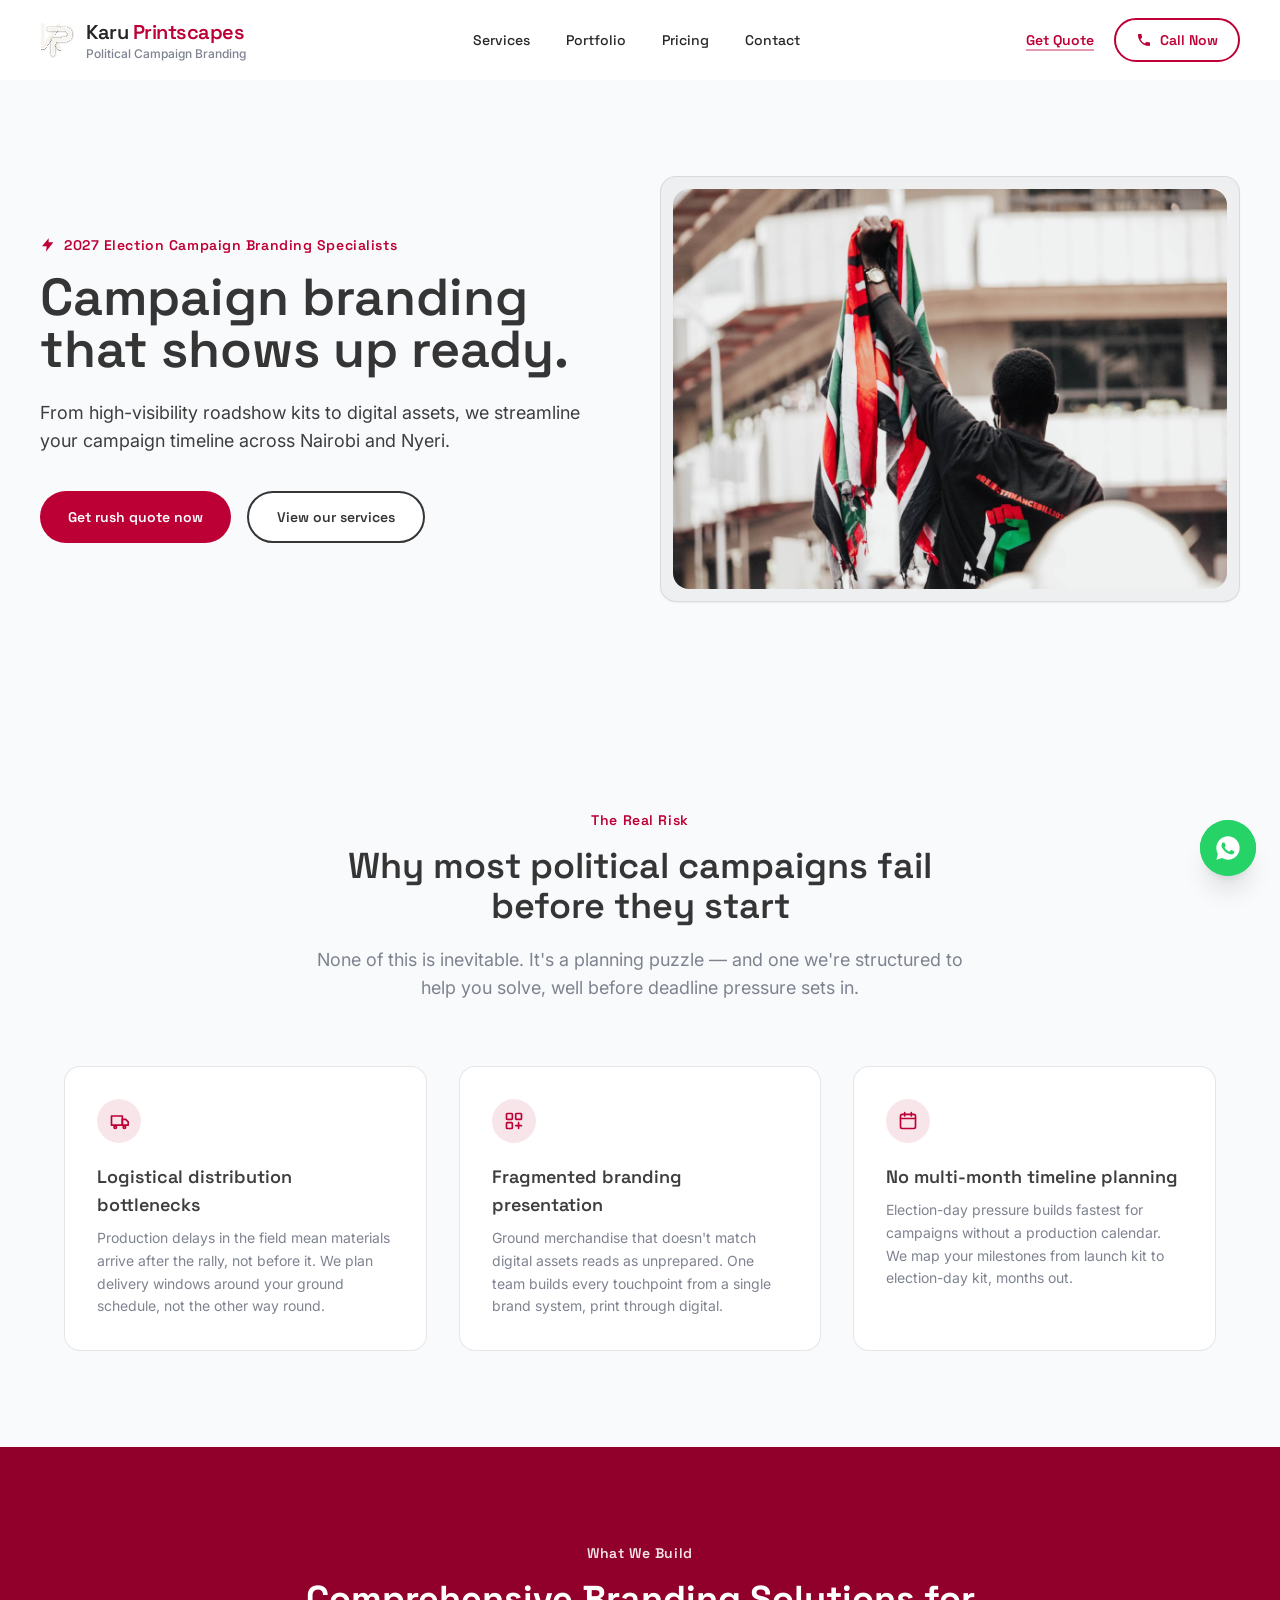
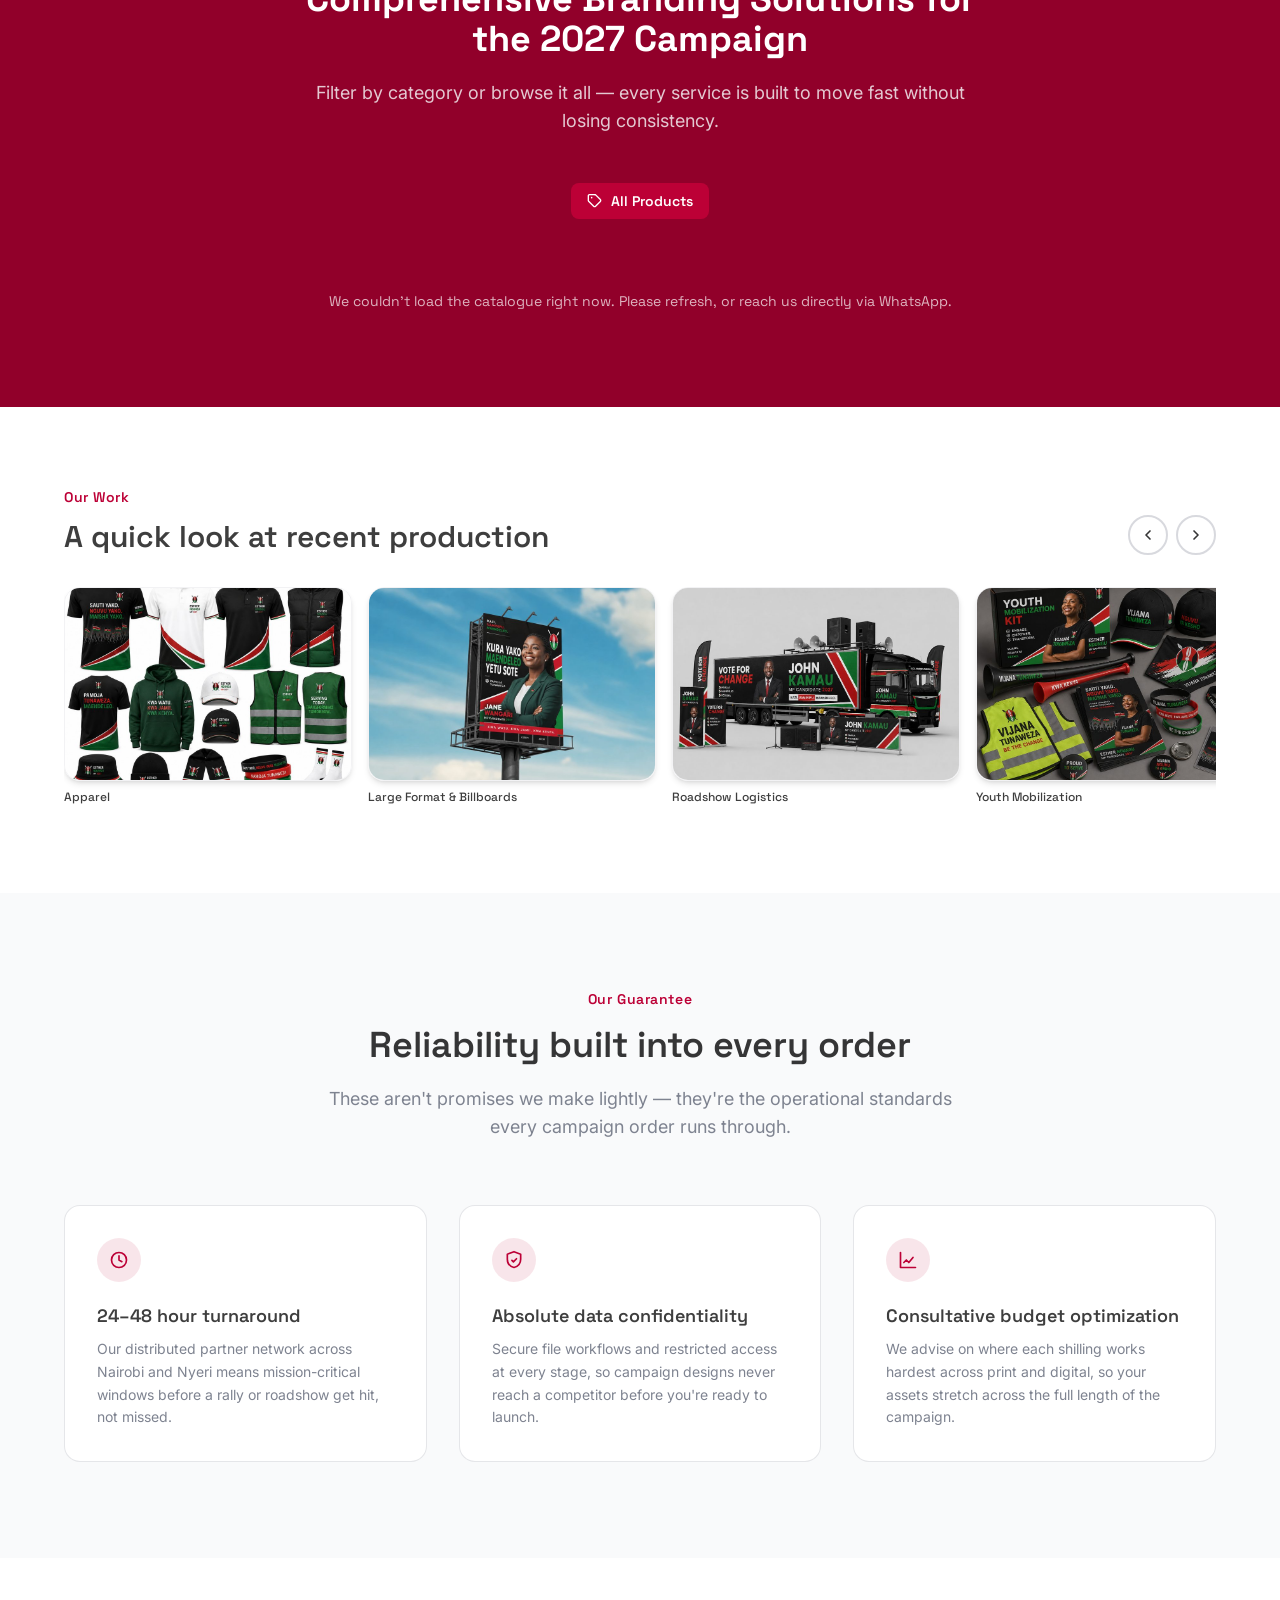
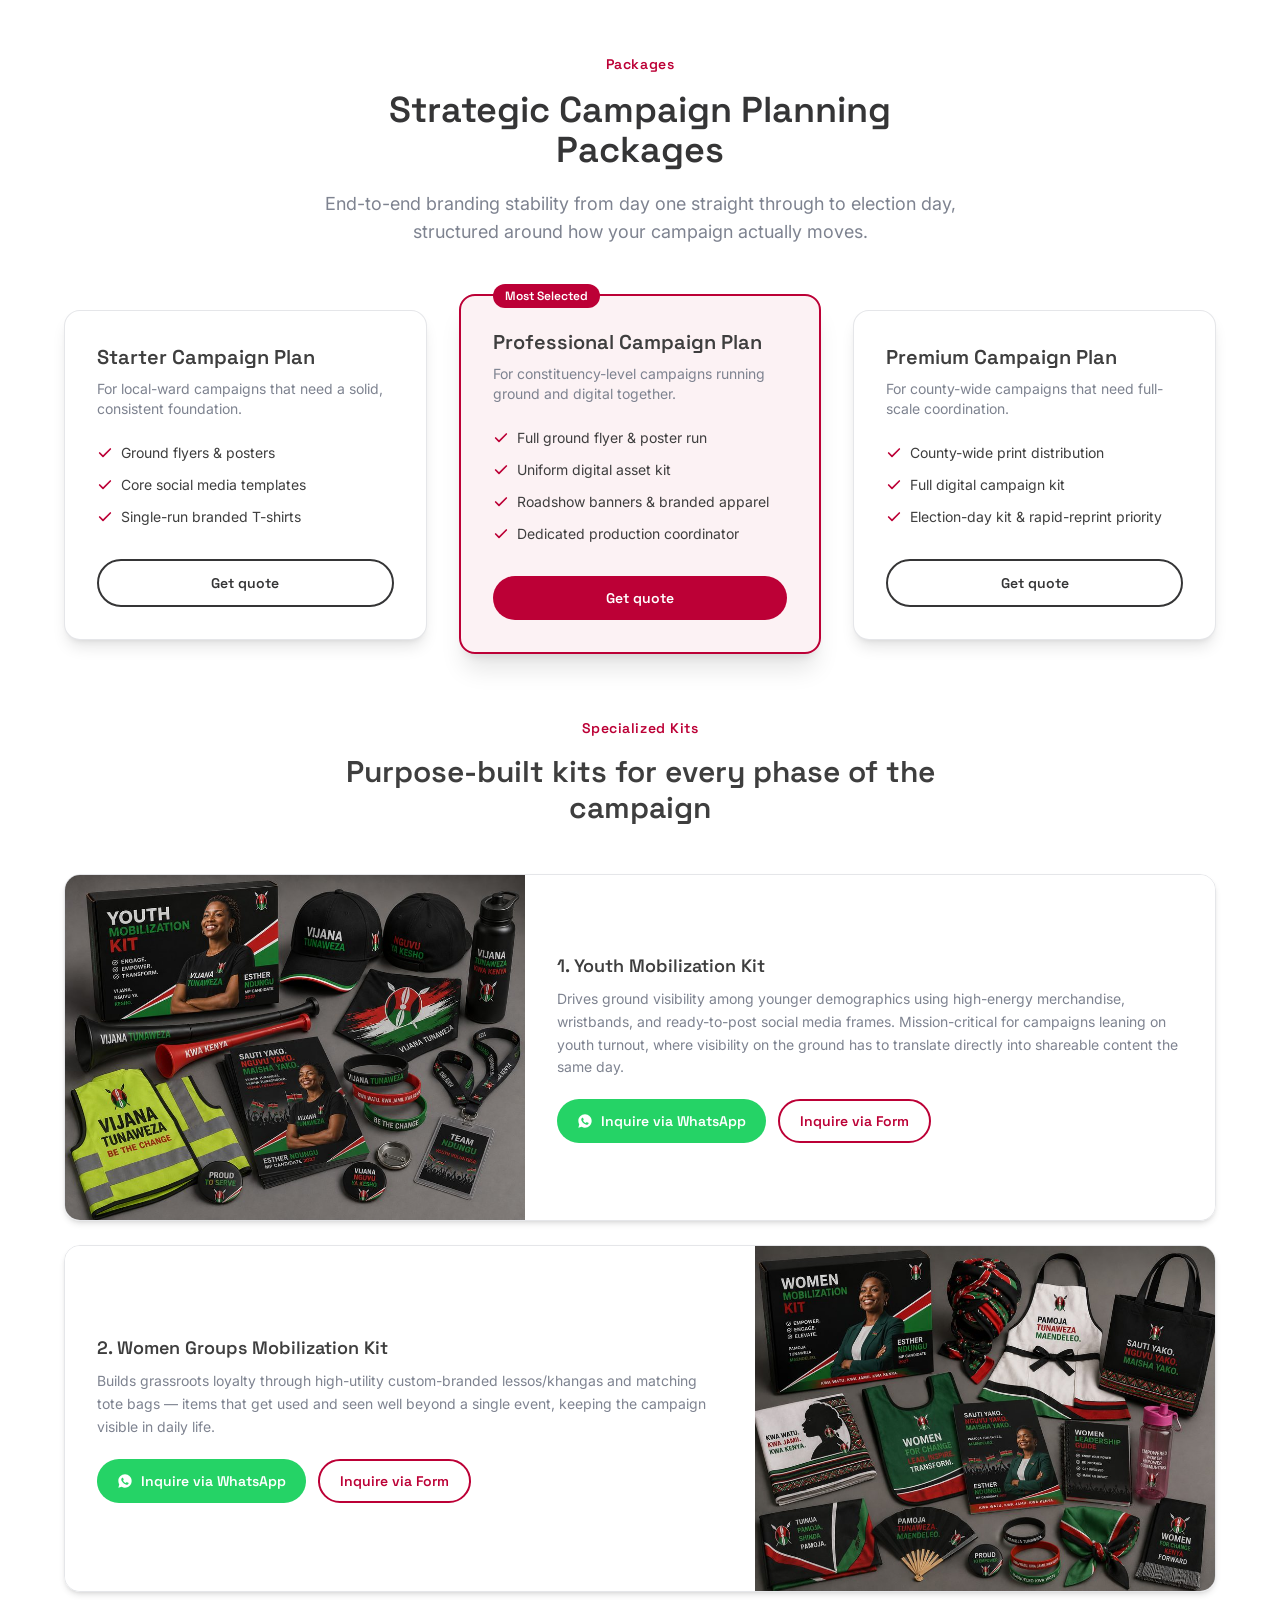
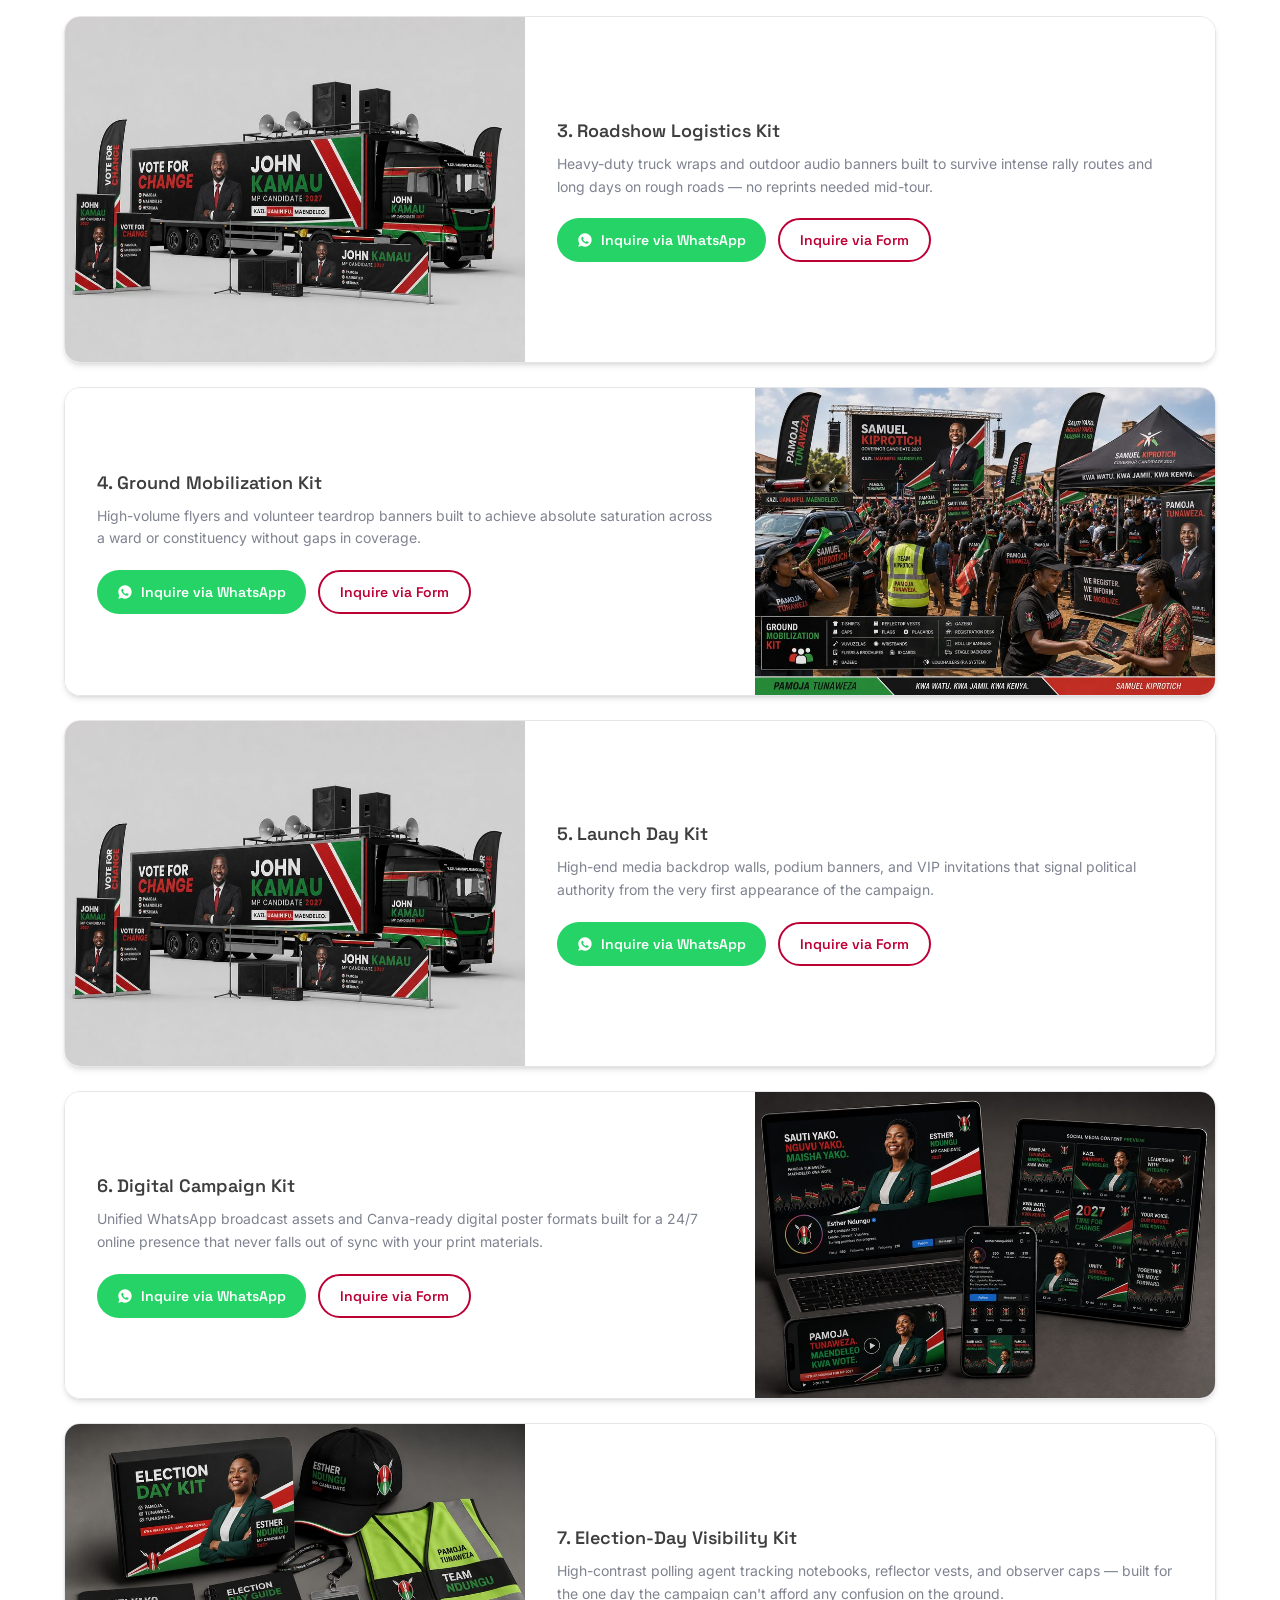
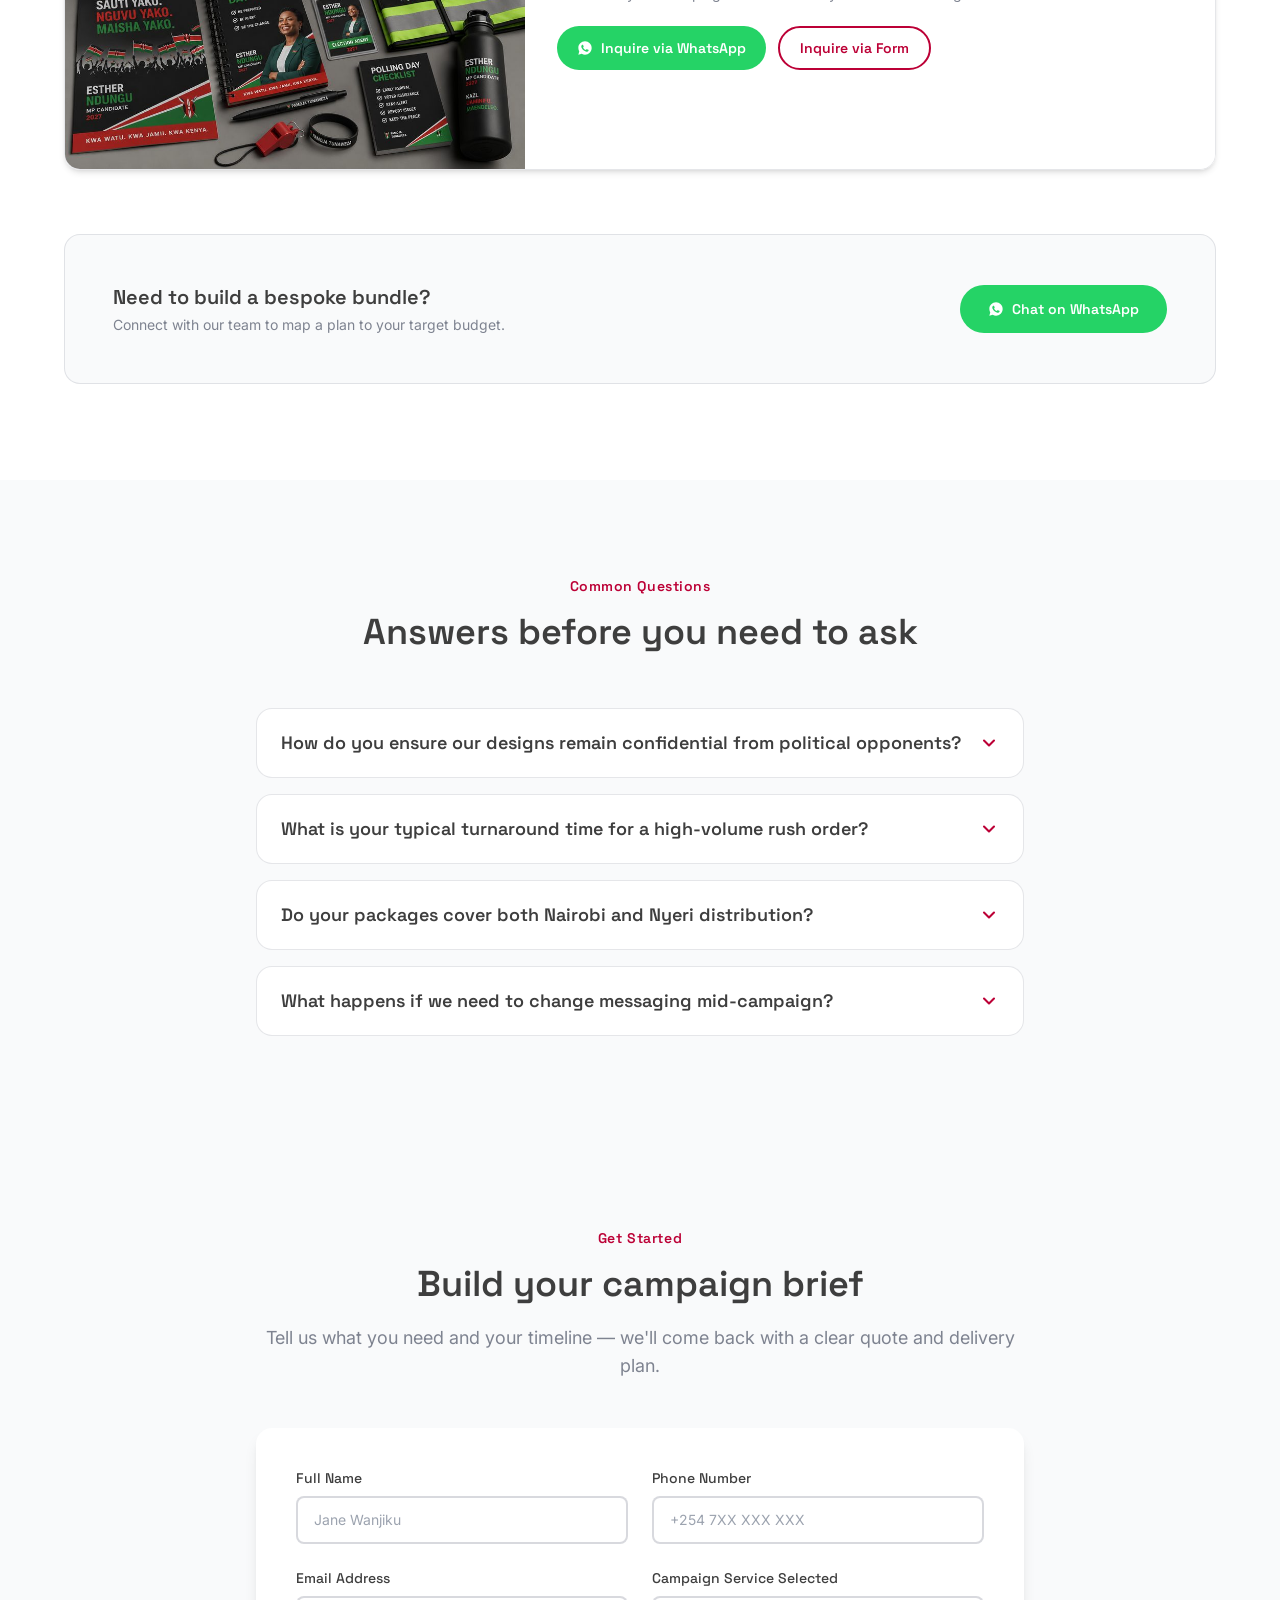
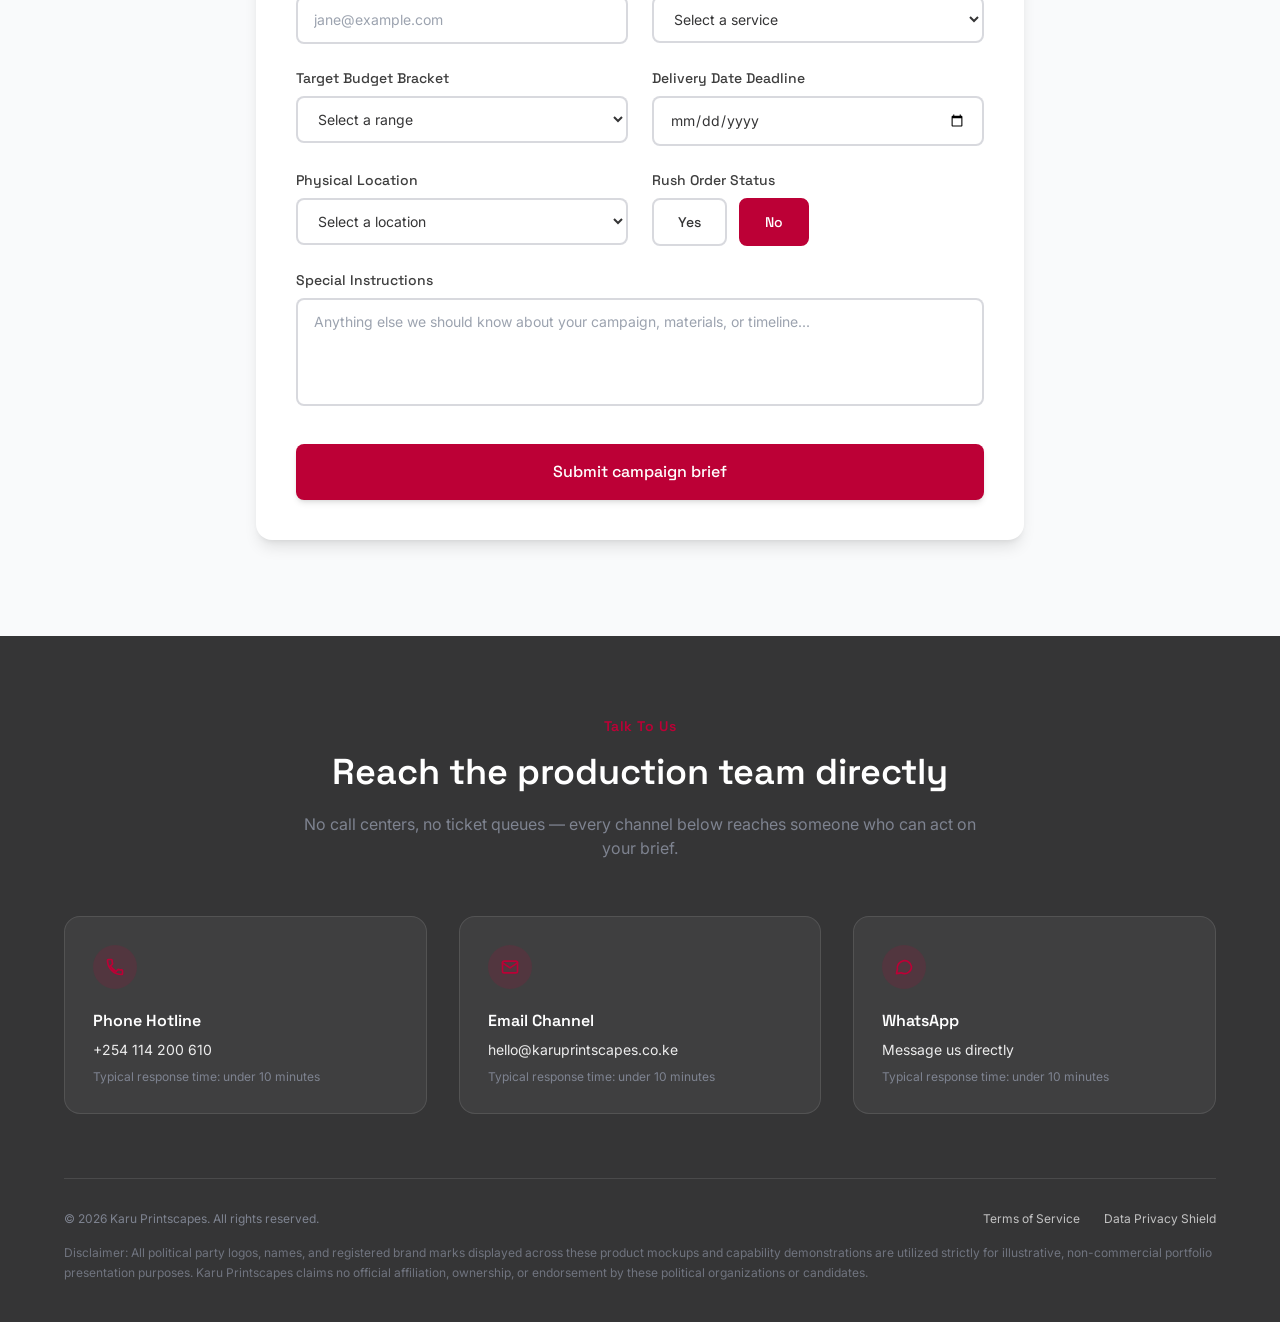
<file: index.html>
<!DOCTYPE html>
<html lang="en">
<head>
<meta charset="UTF-8" />
<meta name="viewport" content="width=device-width, initial-scale=1.0" />
<title>Karu Printscapes — 2027 Election Campaign Branding Specialists</title>
<meta name="description" content="Print-on-demand, strategic design, and full campaign branding for Kenyan political candidates and party strategists." />

<!-- Open Graph: controls how the link previews when shared via WhatsApp, Facebook, etc. -->
<meta property="og:title" content="Karu Printscapes — 2027 Election Campaign Branding Specialists" />
<meta property="og:description" content="Print-on-demand, strategic design, and full campaign branding across Nairobi and Nyeri." />
<meta property="og:image" content="assets/img/hero-image.jpg" />
<meta property="og:type" content="website" />

<!-- Google Fonts: Space Grotesk (display/nav) + Inter (body/utility) -->
<link rel="preconnect" href="https://fonts.googleapis.com">
<link rel="preconnect" href="https://fonts.gstatic.com" crossorigin>
<link href="https://fonts.googleapis.com/css2?family=Space+Grotesk:wght@500;600;700&family=Inter:wght@400;500;600&display=swap" rel="stylesheet">

<!-- Production Tailwind build: purged + minified (24KB vs the CDN's full runtime compiler) -->
<link rel="stylesheet" href="assets/css/style.css">

<!-- Hand-written CSS for the "Get a Quote" modal and "View All Products" control.
     assets/css/style.css is a purged/precompiled Tailwind build generated from the
     original markup, so any brand-new Tailwind utility class (fixed overlay, max-h,
     backdrop blur, etc.) has no guaranteed rule until that build is regenerated.
     These rules are self-contained plain CSS so both features render correctly with
     zero changes to the Tailwind build. Existing Tailwind classes already present
     elsewhere in this file (font-display, border-brand-slate/30, focus:border-brand-red,
     etc.) are still reused wherever confirmed safe — see the form fields below. -->
<style>
  .kp-quote-trigger {
    background: none;
    border: none;
    padding: 0;
    margin: 0;
    cursor: pointer;
    appearance: none;
    text-align: left;
  }

  .kp-modal-overlay {
    display: none;
    position: fixed;
    inset: 0;
    z-index: 200;
    align-items: center;
    justify-content: center;
    padding: 1rem;
    background: rgba(0, 0, 0, 0.6);
  }

  .kp-modal-overlay.is-open {
    display: flex;
  }

  body.kp-modal-open {
    overflow: hidden;
  }

  .kp-modal {
    position: relative;
    width: 100%;
    max-width: 28rem;
    max-height: 90vh;
    overflow-y: auto;
    background: #ffffff;
    border-radius: 1rem;
    box-shadow: 0 25px 50px -12px rgba(0, 0, 0, 0.4);
    padding: 1.5rem;
  }

  @media (min-width: 640px) {
    .kp-modal {
      padding: 2rem;
    }
  }

  .kp-modal-close {
    position: absolute;
    top: 1rem;
    right: 1rem;
    width: 2.25rem;
    height: 2.25rem;
    border-radius: 9999px;
    display: flex;
    align-items: center;
    justify-content: center;
    background: none;
    border: none;
    cursor: pointer;
    color: rgba(62, 62, 62, 0.6);
    transition: all 0.3s ease-in-out;
  }

  .kp-modal-close:hover {
    color: #BC0036;
    background: rgba(188, 0, 54, 0.1);
  }

  .kp-modal-heading {
    padding-right: 2rem;
  }

  .kp-field {
    margin-top: 1.25rem;
  }

  .kp-field:first-child {
    margin-top: 0;
  }

  .kp-field-error {
    display: none;
    margin-top: 0.375rem;
    font-size: 0.75rem;
    color: #BC0036;
  }

  .kp-field-error.is-visible {
    display: block;
  }

  .kp-field-input.has-error {
    border-color: #BC0036;
  }

  .kp-form-error {
    display: none;
    margin-top: 1rem;
    font-size: 0.875rem;
    color: #BC0036;
  }

  .kp-form-error.is-visible {
    display: block;
  }

  .kp-view-all-wrap {
    display: flex;
    justify-content: center;
    margin-top: 0.5rem;
  }

  .kp-view-all-btn {
    font-weight: 600;
    font-size: 0.875rem;
    padding: 0.75rem 1.75rem;
    border-radius: 9999px;
    border: 2px solid #ffffff;
    color: #ffffff;
    background: none;
    cursor: pointer;
    transition: all 0.3s ease-in-out;
  }

  .kp-view-all-btn:hover {
    background: #ffffff;
    color: #91002A;
    transform: translateY(-2px);
  }
</style>

<!-- Favicon -->
<link rel="icon" type="image/svg+xml" href="assets/img/karu-logo.svg">

</head>

<body class="bg-white antialiased">

<!-- ============ STICKY HEADER ============ -->
<header id="site-header" class="sticky top-0 z-50 bg-transparent transition-all duration-300 ease-in-out">
  <div class="max-w-7xl mx-auto px-5 sm:px-8 lg:px-10">
    <div class="flex items-center justify-between h-16 md:h-20">

      <!-- Logo mark + wordmark -->
      <a href="#top" class="flex items-center gap-3 shrink-0 group">
        <!-- Karu Printscapes logo mark -->
        <img src="assets/img/karu-logo.svg" alt="Karu Printscapes Logo" class="h-9 w-auto shrink-0">
        <span class="flex flex-col leading-tight">
          <span class="font-display font-semibold text-lg md:text-xl tracking-tight">
            <span class="logo-text text-neutral-800 transition-colors duration-300 ease-in-out">Karu</span>
            <span class="text-brand-red">Printscapes</span>
          </span>
          <span class="logo-subtitle font-body text-[11px] sm:text-xs font-medium text-brand-slate transition-colors duration-300 ease-in-out">
            Political Campaign Branding
          </span>
        </span>
      </a>

      <!-- Desktop nav -->
      <nav class="hidden md:flex items-center gap-9">
        <a href="#services" class="nav-link font-display text-sm font-medium text-neutral-800 hover:text-brand-red transition-colors duration-300">Services</a>
        <a href="#portfolio" class="nav-link font-display text-sm font-medium text-neutral-800 hover:text-brand-red transition-colors duration-300">Portfolio</a>
        <a href="#pricing" class="nav-link font-display text-sm font-medium text-neutral-800 hover:text-brand-red transition-colors duration-300">Pricing</a>
        <a href="#contact" class="nav-link font-display text-sm font-medium text-neutral-800 hover:text-brand-red transition-colors duration-300">Contact</a>
      </nav>

      <!-- Desktop right actions -->
      <div class="hidden md:flex items-center gap-5">
        <a href="#brief" class="font-display text-sm font-semibold text-brand-red hover:text-brand-crimson transition-colors duration-300 underline decoration-2 underline-offset-4 decoration-brand-red/40 hover:decoration-brand-crimson">
          Get Quote
        </a>
        <a href="tel:+254114200610"
           class="inline-flex items-center gap-2 font-display text-sm font-semibold px-5 py-2.5 rounded-full border-2 border-brand-red text-brand-red bg-white
                  transition-all duration-300 ease-in-out
                  hover:bg-brand-red hover:text-white hover:shadow-lg hover:shadow-brand-red/25 hover:-translate-y-0.5">
          <svg xmlns="http://www.w3.org/2000/svg" viewBox="0 0 24 24" fill="currentColor" class="w-4 h-4">
            <path d="M6.62 10.79a15.05 15.05 0 0 0 6.59 6.59l2.2-2.2a1 1 0 0 1 1.01-.24 11.36 11.36 0 0 0 3.57.57 1 1 0 0 1 1 1V20a1 1 0 0 1-1 1A17 17 0 0 1 3 4a1 1 0 0 1 1-1h3.5a1 1 0 0 1 1 1 11.36 11.36 0 0 0 .57 3.57 1 1 0 0 1-.25 1.01l-2.2 2.21Z"/>
          </svg>
          Call Now
        </a>
      </div>

      <!-- Mobile hamburger -->
      <button id="menu-toggle" aria-label="Toggle navigation menu" aria-expanded="false"
              class="md:hidden flex flex-col justify-center items-center w-10 h-10 rounded-lg
                     transition-colors duration-300 hover:bg-brand-red/5 focus:outline-none focus:ring-2 focus:ring-brand-red/40">
        <span class="hamburger-line line-1 block w-6 h-0.5 bg-neutral-800 rounded-full mb-1.5 transition-colors duration-300 ease-in-out"></span>
        <span class="hamburger-line line-2 block w-6 h-0.5 bg-neutral-800 rounded-full mb-1.5 transition-colors duration-300 ease-in-out"></span>
        <span class="hamburger-line line-3 block w-6 h-0.5 bg-neutral-800 rounded-full transition-colors duration-300 ease-in-out"></span>
      </button>

    </div>
  </div>

  <!-- Mobile menu panel -->
  <div id="mobile-menu" class="md:hidden border-t border-brand-slate/20 bg-white">
    <nav class="flex flex-col px-5 py-4 gap-1">
      <a href="#services" class="font-display font-medium text-brand-charcoal-deep px-3 py-3 rounded-lg transition-all duration-300 hover:bg-brand-red/5 hover:text-brand-red hover:pl-4">Services</a>
      <a href="#portfolio" class="font-display font-medium text-brand-charcoal-deep px-3 py-3 rounded-lg transition-all duration-300 hover:bg-brand-red/5 hover:text-brand-red hover:pl-4">Portfolio</a>
      <a href="#pricing" class="font-display font-medium text-brand-charcoal-deep px-3 py-3 rounded-lg transition-all duration-300 hover:bg-brand-red/5 hover:text-brand-red hover:pl-4">Pricing</a>
      <a href="#contact" class="font-display font-medium text-brand-charcoal-deep px-3 py-3 rounded-lg transition-all duration-300 hover:bg-brand-red/5 hover:text-brand-red hover:pl-4">Contact</a>

      <div class="h-px bg-brand-slate/20 my-2"></div>

      <a href="#brief" class="font-display font-semibold text-brand-red px-3 py-3 rounded-lg transition-all duration-300 hover:bg-brand-red/5">Get Quote</a>
      <a href="tel:+254114200610"
         class="inline-flex items-center justify-center gap-2 font-display font-semibold px-5 py-3 mt-1 rounded-full border-2 border-brand-red text-brand-red
                transition-all duration-300 ease-in-out hover:bg-brand-red hover:text-white">
        <svg xmlns="http://www.w3.org/2000/svg" viewBox="0 0 24 24" fill="currentColor" class="w-4 h-4">
          <path d="M6.62 10.79a15.05 15.05 0 0 0 6.59 6.59l2.2-2.2a1 1 0 0 1 1.01-.24 11.36 11.36 0 0 0 3.57.57 1 1 0 0 1 1 1V20a1 1 0 0 1-1 1A17 17 0 0 1 3 4a1 1 0 0 1 1-1h3.5a1 1 0 0 1 1 1 11.36 11.36 0 0 0 .57 3.57 1 1 0 0 1-.25 1.01l-2.2 2.21Z"/>
        </svg>
        Call Now
      </a>
    </nav>
  </div>
</header>

<!-- ============ THE 2027 ELECTION HERO SPACE ============ -->
<main id="top">
  <section class="relative overflow-hidden" style="background-color:#F9FAFB;">
    <div class="max-w-7xl mx-auto px-5 sm:px-8 lg:px-10 pt-16 pb-20 md:pt-24 md:pb-28">
      <div class="grid md:grid-cols-2 gap-12 md:gap-10 items-center">

        <!-- Left: copy + actions -->
        <div class="max-w-xl">
          <p class="flex items-center gap-2 font-display text-sm font-semibold text-brand-red tracking-[0.04em] mb-4">
            <svg xmlns="http://www.w3.org/2000/svg" viewBox="0 0 24 24" fill="#BC0036" class="w-4 h-4 shrink-0">
              <path d="M13 2 3 14h7l-1 8 11-14h-7l0-6Z"/>
            </svg>
            2027 Election Campaign Branding Specialists
          </p>
          <h1 class="font-display text-4xl sm:text-5xl lg:text-[3.25rem] leading-[1.1] font-semibold text-brand-charcoal-deep">
            Campaign branding that shows up ready.
          </h1>
          <p class="mt-6 text-base md:text-lg text-brand-charcoal leading-relaxed">
            From high-visibility roadshow kits to digital assets, we streamline your campaign timeline across Nairobi and Nyeri.
          </p>

          <div class="mt-9 flex flex-col sm:flex-row gap-4">
            <a href="#brief"
               class="inline-flex items-center justify-center gap-2 font-display text-sm font-semibold px-7 py-3.5 rounded-full
                      bg-brand-red text-white transition-all duration-300 ease-in-out
                      hover:bg-brand-crimson hover:shadow-lg hover:shadow-brand-red/30 hover:-translate-y-0.5">
              Get rush quote now
            </a>
            <a href="#services"
               class="inline-flex items-center justify-center gap-2 font-display text-sm font-semibold px-7 py-3.5 rounded-full
                      border-2 border-brand-charcoal-deep text-brand-charcoal-deep bg-white transition-all duration-300 ease-in-out
                      hover:bg-brand-charcoal-deep hover:text-white hover:-translate-y-0.5">
              View our services
            </a>
          </div>
        </div>

        <!-- Right: primary visual anchor -->
        <div class="w-full">
          <div class="relative rounded-2xl border border-brand-slate/20 bg-brand-charcoal-deep/5 p-2 sm:p-3 shadow-sm
                      transition-all duration-300 ease-in-out hover:shadow-xl hover:-translate-y-1">
            <!-- Hero image placeholder: swap `src` for a real, licensed image URL. -->
            <img src="assets/img/hero-image.jpg" alt="Campaign rally in progress"
                 width="700" height="500"
                 class="rounded-2xl w-full h-[280px] sm:h-[340px] md:h-[400px] object-cover">

          </div>
        </div>

      </div>
    </div>
  </section>

  <!-- ============ PROBLEM-AGITATION: WHY CAMPAIGNS FAIL ============ -->
  <section class="reveal py-24 px-6" style="background-color:#F9FAFB;">
    <div class="max-w-6xl mx-auto">
      <div class="max-w-2xl mx-auto text-center mb-16">
        <p class="font-display text-sm font-semibold text-brand-red tracking-[0.04em] mb-4">
          The Real Risk
        </p>
        <h2 class="font-display text-3xl sm:text-4xl font-semibold text-brand-charcoal-deep leading-tight">
          Why most political campaigns fail before they start
        </h2>
        <p class="mt-5 text-base md:text-lg" style="color:#7E8390;">
          None of this is inevitable. It's a planning puzzle — and one we're structured to help you solve, well before deadline pressure sets in.
        </p>
      </div>

      <div class="grid sm:grid-cols-2 lg:grid-cols-3 gap-6 lg:gap-8">

        <!-- Card 1: Logistical distribution bottlenecks -->
        <div class="rounded-2xl border border-brand-slate/20 p-8 bg-white transition-all duration-300 ease-in-out hover:shadow-xl hover:-translate-y-1">
          <div class="w-11 h-11 rounded-full bg-brand-red/10 flex items-center justify-center mb-5">
            <svg xmlns="http://www.w3.org/2000/svg" viewBox="0 0 24 24" fill="none" stroke="#BC0036" stroke-width="2" stroke-linecap="round" stroke-linejoin="round" class="w-5 h-5">
              <path d="M3 17h13V6H3v11Z"/>
              <path d="M16 10h4l3 3v4h-7v-7Z"/>
              <circle cx="7.5" cy="19.5" r="1.5"/>
              <circle cx="18.5" cy="19.5" r="1.5"/>
            </svg>
          </div>
          <h3 class="font-display text-lg font-semibold mb-2" style="color:#3E3E3E;">
            Logistical distribution bottlenecks
          </h3>
          <p class="text-sm leading-relaxed" style="color:#7E8390;">
            Production delays in the field mean materials arrive after the rally, not before it. We plan delivery windows around your ground schedule, not the other way round.
          </p>
        </div>

        <!-- Card 2: Fragmented branding presentation -->
        <div class="rounded-2xl border border-brand-slate/20 p-8 bg-white transition-all duration-300 ease-in-out hover:shadow-xl hover:-translate-y-1">
          <div class="w-11 h-11 rounded-full bg-brand-red/10 flex items-center justify-center mb-5">
            <svg xmlns="http://www.w3.org/2000/svg" viewBox="0 0 24 24" fill="none" stroke="#BC0036" stroke-width="2" stroke-linecap="round" stroke-linejoin="round" class="w-5 h-5">
              <rect x="3" y="3" width="7" height="7" rx="1"/>
              <rect x="14" y="3" width="7" height="7" rx="1"/>
              <rect x="3" y="14" width="7" height="7" rx="1"/>
              <path d="M17.5 14v7M14 17.5h7"/>
            </svg>
          </div>
          <h3 class="font-display text-lg font-semibold mb-2" style="color:#3E3E3E;">
            Fragmented branding presentation
          </h3>
          <p class="text-sm leading-relaxed" style="color:#7E8390;">
            Ground merchandise that doesn't match digital assets reads as unprepared. One team builds every touchpoint from a single brand system, print through digital.
          </p>
        </div>

        <!-- Card 3: Lack of multi-month timeline planning -->
        <div class="rounded-2xl border border-brand-slate/20 p-8 bg-white transition-all duration-300 ease-in-out hover:shadow-xl hover:-translate-y-1 sm:col-span-2 lg:col-span-1">
          <div class="w-11 h-11 rounded-full bg-brand-red/10 flex items-center justify-center mb-5">
            <svg xmlns="http://www.w3.org/2000/svg" viewBox="0 0 24 24" fill="none" stroke="#BC0036" stroke-width="2" stroke-linecap="round" stroke-linejoin="round" class="w-5 h-5">
              <rect x="3" y="4" width="18" height="17" rx="2"/>
              <path d="M3 9h18M8 2v4M16 2v4"/>
            </svg>
          </div>
          <h3 class="font-display text-lg font-semibold mb-2" style="color:#3E3E3E;">
            No multi-month timeline planning
          </h3>
          <p class="text-sm leading-relaxed" style="color:#7E8390;">
            Election-day pressure builds fastest for campaigns without a production calendar. We map your milestones from launch kit to election-day kit, months out.
          </p>
        </div>

      </div>
    </div>
  </section>

  <!-- ============ THE CAMPAIGN SOLUTIONS HUB (INTERACTIVE DYNAMIC TABS) ============ -->
  <section id="services" class="reveal py-24 px-6" style="background-color:#91002A;">
    <div class="max-w-6xl mx-auto">

      <div class="max-w-2xl mx-auto text-center mb-12">
        <p class="font-display text-sm font-semibold text-white/90 tracking-[0.04em] mb-4">
          What We Build
        </p>
        <h2 class="font-display text-3xl sm:text-4xl font-bold text-white leading-tight">
          Comprehensive Branding Solutions for the 2027 Campaign
        </h2>
        <p class="mt-5 text-base md:text-lg text-[#F9FAFB]/80">
          Filter by category or browse it all — every service is built to move fast without losing consistency.
        </p>
      </div>

      <!-- Tab navigation: "All Products" stays static; the six category tabs below it are
           rendered dynamically from Sanity category documents by the catalogue script. -->
      <div id="service-tabs" role="tablist" aria-label="Filter services" class="flex flex-wrap justify-center gap-2 sm:gap-3 mb-12">
        <button type="button" role="tab" data-filter="all" aria-selected="true"
                class="tab-btn inline-flex items-center gap-2 font-display text-sm font-semibold px-4 py-2 rounded-lg bg-brand-red text-white transition-all duration-300 ease-in-out">
          <svg xmlns="http://www.w3.org/2000/svg" viewBox="0 0 24 24" fill="none" stroke="currentColor" stroke-width="2" stroke-linecap="round" stroke-linejoin="round" class="w-4 h-4">
            <path d="M12.59 2.41 20 9.83a2 2 0 0 1 0 2.83l-7.17 7.17a2 2 0 0 1-2.83 0L2.41 12.24a2 2 0 0 1-.41-.59V4a1.6 1.6 0 0 1 1.6-1.6h7.65c.22 0 .43.09.59.24Z"/>
            <circle cx="7" cy="7" r="1.2" fill="currentColor" stroke="none"/>
          </svg>
          All Products
        </button>
        <!-- Sanity category tabs are injected here by renderCategoryTabs() -->
      </div>

      <!-- Service cards: rendered dynamically from Sanity products by renderProductCards() -->
      <div id="service-grid" class="grid sm:grid-cols-2 lg:grid-cols-3 gap-6 lg:gap-8">
        <p id="catalogue-loading" class="col-span-full text-center text-white/70 font-display text-sm py-8">Loading catalogue…</p>
      </div>
      <p id="catalogue-error" class="hidden text-center text-white/70 font-display text-sm mt-6">
        We couldn't load the catalogue right now. Please refresh, or reach us directly via WhatsApp.
      </p>
    </div>
  </section>


  <!-- ============ PORTFOLIO CAROUSEL ============ -->
  <section id="portfolio" class="reveal py-20 px-6 bg-white">
    <div class="max-w-6xl mx-auto">

      <div class="flex items-end justify-between mb-8 gap-4">
        <div>
          <p class="font-display text-sm font-semibold text-brand-red tracking-[0.04em] mb-3">
            Our Work
          </p>
          <h2 class="font-display text-2xl sm:text-3xl font-semibold" style="color:#3E3E3E;">
            A quick look at recent production
          </h2>
        </div>
        <!-- Prev/next controls -->
        <div class="hidden sm:flex items-center gap-2 shrink-0">
          <button type="button" id="portfolio-prev" aria-label="Previous"
                  class="w-10 h-10 rounded-full border-2 border-brand-slate/30 flex items-center justify-center text-brand-charcoal-deep transition-all duration-300 hover:border-brand-red hover:text-brand-red">
            <svg xmlns="http://www.w3.org/2000/svg" viewBox="0 0 24 24" fill="none" stroke="currentColor" stroke-width="2.5" stroke-linecap="round" stroke-linejoin="round" class="w-4 h-4"><path d="m15 18-6-6 6-6"/></svg>
          </button>
          <button type="button" id="portfolio-next" aria-label="Next"
                  class="w-10 h-10 rounded-full border-2 border-brand-slate/30 flex items-center justify-center text-brand-charcoal-deep transition-all duration-300 hover:border-brand-red hover:text-brand-red">
            <svg xmlns="http://www.w3.org/2000/svg" viewBox="0 0 24 24" fill="none" stroke="currentColor" stroke-width="2.5" stroke-linecap="round" stroke-linejoin="round" class="w-4 h-4"><path d="m9 18 6-6-6-6"/></svg>
          </button>
        </div>
      </div>

      <!-- Scroll-snap track: swipeable on touch, buttons scroll it on desktop -->
      <div id="portfolio-track" class="flex gap-4 overflow-x-auto pb-2" style="scroll-snap-type: x mandatory; scrollbar-width: none; -ms-overflow-style: none;">

        <div class="shrink-0 w-64 sm:w-72" style="scroll-snap-align: start;">
          <div class="rounded-2xl overflow-hidden shadow-md border border-brand-slate/10">
            <img src="assets/img/mockup-apparel.jpg" alt="Campaign apparel production" class="w-full h-44 sm:h-48 object-cover">
          </div>
          <p class="mt-2 text-xs font-display font-medium" style="color:#3E3E3E;">Apparel</p>
        </div>

        <div class="shrink-0 w-64 sm:w-72" style="scroll-snap-align: start;">
          <div class="rounded-2xl overflow-hidden shadow-md border border-brand-slate/10">
            <img src="assets/img/mockup-large-format.jpg" alt="Billboard and banner production" class="w-full h-44 sm:h-48 object-cover">
          </div>
          <p class="mt-2 text-xs font-display font-medium" style="color:#3E3E3E;">Large Format &amp; Billboards</p>
        </div>

        <div class="shrink-0 w-64 sm:w-72" style="scroll-snap-align: start;">
          <div class="rounded-2xl overflow-hidden shadow-md border border-brand-slate/10">
            <img src="assets/img/mockup-roadshow-kit.jpg" alt="Roadshow truck production" class="w-full h-44 sm:h-48 object-cover">
          </div>
          <p class="mt-2 text-xs font-display font-medium" style="color:#3E3E3E;">Roadshow Logistics</p>
        </div>

        <div class="shrink-0 w-64 sm:w-72" style="scroll-snap-align: start;">
          <div class="rounded-2xl overflow-hidden shadow-md border border-brand-slate/10">
            <img src="assets/img/mockup-youth-kit.jpg" alt="Youth mobilization kit production" class="w-full h-44 sm:h-48 object-cover">
          </div>
          <p class="mt-2 text-xs font-display font-medium" style="color:#3E3E3E;">Youth Mobilization</p>
        </div>

        <div class="shrink-0 w-64 sm:w-72" style="scroll-snap-align: start;">
          <div class="rounded-2xl overflow-hidden shadow-md border border-brand-slate/10">
            <img src="assets/img/mockup-women-groups-kit.jpg" alt="Women groups mobilization kit production" class="w-full h-44 sm:h-48 object-cover">
          </div>
          <p class="mt-2 text-xs font-display font-medium" style="color:#3E3E3E;">Women Groups Mobilization</p>
        </div>

        <div class="shrink-0 w-64 sm:w-72" style="scroll-snap-align: start;">
          <div class="rounded-2xl overflow-hidden shadow-md border border-brand-slate/10">
            <img src="assets/img/mockup-ground-mobilization-kit.jpg" alt="Ground mobilization kit and rally production" class="w-full h-44 sm:h-48 object-cover">
          </div>
          <p class="mt-2 text-xs font-display font-medium" style="color:#3E3E3E;">Ground Mobilization</p>
        </div>

        <div class="shrink-0 w-64 sm:w-72" style="scroll-snap-align: start;">
          <div class="rounded-2xl overflow-hidden shadow-md border border-brand-slate/10">
            <img src="assets/img/mockup-election-day-kit.jpg" alt="Election day kit production" class="w-full h-44 sm:h-48 object-cover">
          </div>
          <p class="mt-2 text-xs font-display font-medium" style="color:#3E3E3E;">Election-Day Visibility</p>
        </div>

        <div class="shrink-0 w-64 sm:w-72" style="scroll-snap-align: start;">
          <div class="rounded-2xl overflow-hidden shadow-md border border-brand-slate/10">
            <img src="assets/img/mockup-digital-design.jpg" alt="Digital campaign asset production" class="w-full h-44 sm:h-48 object-cover">
          </div>
          <p class="mt-2 text-xs font-display font-medium" style="color:#3E3E3E;">Digital Assets</p>
        </div>

      </div>
    </div>
  </section>


  <!-- ============ OPERATIONAL SERVICE GUARANTEE BLOCK ============ -->
  <section class="reveal py-24 px-6" style="background-color:#F9FAFB;">
    <div class="max-w-6xl mx-auto">
      <div class="max-w-2xl mx-auto text-center mb-16">
        <p class="font-display text-sm font-semibold text-brand-red tracking-[0.04em] mb-4">
          Our Guarantee
        </p>
        <h2 class="font-display text-3xl sm:text-4xl font-semibold text-brand-charcoal-deep leading-tight">
          Reliability built into every order
        </h2>
        <p class="mt-5 text-base md:text-lg" style="color:#7E8390;">
          These aren't promises we make lightly — they're the operational standards every campaign order runs through.
        </p>
      </div>

      <div class="grid sm:grid-cols-2 lg:grid-cols-3 gap-6 lg:gap-8">

        <div class="rounded-2xl border border-brand-slate/20 bg-white p-8 transition-all duration-300 ease-in-out hover:shadow-xl hover:-translate-y-1">
          <div class="w-11 h-11 rounded-full bg-brand-red/10 flex items-center justify-center mb-5">
            <svg xmlns="http://www.w3.org/2000/svg" viewBox="0 0 24 24" fill="none" stroke="#BC0036" stroke-width="2" stroke-linecap="round" stroke-linejoin="round" class="w-5 h-5">
              <circle cx="12" cy="12" r="9"/>
              <path d="M12 7v5l3.5 2"/>
            </svg>
          </div>
          <h3 class="font-display text-lg font-semibold mb-2" style="color:#3E3E3E;">
            24–48 hour turnaround
          </h3>
          <p class="text-sm leading-relaxed" style="color:#7E8390;">
            Our distributed partner network across Nairobi and Nyeri means mission-critical windows before a rally or roadshow get hit, not missed.
          </p>
        </div>

        <div class="rounded-2xl border border-brand-slate/20 bg-white p-8 transition-all duration-300 ease-in-out hover:shadow-xl hover:-translate-y-1">
          <div class="w-11 h-11 rounded-full bg-brand-red/10 flex items-center justify-center mb-5">
            <svg xmlns="http://www.w3.org/2000/svg" viewBox="0 0 24 24" fill="none" stroke="#BC0036" stroke-width="2" stroke-linecap="round" stroke-linejoin="round" class="w-5 h-5">
              <path d="M12 2 4 5v6c0 5 3.4 8.7 8 10 4.6-1.3 8-5 8-10V5l-8-3Z"/>
              <path d="M9.5 12.5l1.8 1.8L15 10.5"/>
            </svg>
          </div>
          <h3 class="font-display text-lg font-semibold mb-2" style="color:#3E3E3E;">
            Absolute data confidentiality
          </h3>
          <p class="text-sm leading-relaxed" style="color:#7E8390;">
            Secure file workflows and restricted access at every stage, so campaign designs never reach a competitor before you're ready to launch.
          </p>
        </div>

        <div class="rounded-2xl border border-brand-slate/20 bg-white p-8 transition-all duration-300 ease-in-out hover:shadow-xl hover:-translate-y-1 sm:col-span-2 lg:col-span-1">
          <div class="w-11 h-11 rounded-full bg-brand-red/10 flex items-center justify-center mb-5">
            <svg xmlns="http://www.w3.org/2000/svg" viewBox="0 0 24 24" fill="none" stroke="#BC0036" stroke-width="2" stroke-linecap="round" stroke-linejoin="round" class="w-5 h-5">
              <path d="M3 3v18h18"/>
              <path d="M7 15l3-3 3 3 5-6"/>
            </svg>
          </div>
          <h3 class="font-display text-lg font-semibold mb-2" style="color:#3E3E3E;">
            Consultative budget optimization
          </h3>
          <p class="text-sm leading-relaxed" style="color:#7E8390;">
            We advise on where each shilling works hardest across print and digital, so your assets stretch across the full length of the campaign.
          </p>
        </div>

      </div>
    </div>
  </section>

  <!-- ============ STRATEGIC CAMPAIGN PACKAGES SHOWCASE ============ -->
  <section id="pricing" class="reveal bg-white py-24 px-6">
    <div class="max-w-6xl mx-auto">

      <div class="max-w-2xl mx-auto text-center mb-16">
        <p class="font-display text-sm font-semibold text-brand-red tracking-[0.04em] mb-4">
          Packages
        </p>
        <h2 class="font-display text-3xl sm:text-4xl font-semibold text-brand-charcoal-deep leading-tight">
          Strategic Campaign Planning Packages
        </h2>
        <p class="mt-5 text-base md:text-lg" style="color:#7E8390;">
          End-to-end branding stability from day one straight through to election day, structured around how your campaign actually moves.
        </p>
      </div>

      <div class="grid md:grid-cols-3 gap-6 lg:gap-8 items-start">

        <!-- Starter Campaign Plan -->
        <div class="rounded-2xl bg-white border border-[#7E8390]/20 shadow-lg p-8 transition-all duration-300 ease-in-out hover:shadow-xl hover:-translate-y-1">
          <h3 class="font-display text-xl font-semibold mb-2" style="color:#3E3E3E;">Starter Campaign Plan</h3>
          <p class="text-sm mb-6" style="color:#7E8390;">For local-ward campaigns that need a solid, consistent foundation.</p>
          <ul class="space-y-3 mb-8">
            <li class="flex items-start gap-2 text-sm" style="color:#3E3E3E;">
              <svg xmlns="http://www.w3.org/2000/svg" viewBox="0 0 24 24" fill="none" stroke="#BC0036" stroke-width="2.5" stroke-linecap="round" stroke-linejoin="round" class="w-4 h-4 mt-0.5 shrink-0"><path d="M20 6 9 17l-5-5"/></svg>
              Ground flyers &amp; posters
            </li>
            <li class="flex items-start gap-2 text-sm" style="color:#3E3E3E;">
              <svg xmlns="http://www.w3.org/2000/svg" viewBox="0 0 24 24" fill="none" stroke="#BC0036" stroke-width="2.5" stroke-linecap="round" stroke-linejoin="round" class="w-4 h-4 mt-0.5 shrink-0"><path d="M20 6 9 17l-5-5"/></svg>
              Core social media templates
            </li>
            <li class="flex items-start gap-2 text-sm" style="color:#3E3E3E;">
              <svg xmlns="http://www.w3.org/2000/svg" viewBox="0 0 24 24" fill="none" stroke="#BC0036" stroke-width="2.5" stroke-linecap="round" stroke-linejoin="round" class="w-4 h-4 mt-0.5 shrink-0"><path d="M20 6 9 17l-5-5"/></svg>
              Single-run branded T-shirts
            </li>
          </ul>
          <a href="#brief"
             class="block text-center font-display text-sm font-semibold px-6 py-3 rounded-full border-2 border-brand-charcoal-deep text-brand-charcoal-deep
                    transition-all duration-300 ease-in-out hover:bg-brand-charcoal-deep hover:text-white">
            Get quote
          </a>
        </div>

        <!-- Professional Campaign Plan (highlighted) -->
        <div class="relative rounded-2xl bg-brand-red/5 border-2 border-brand-red shadow-xl p-8 transition-all duration-300 ease-in-out hover:shadow-2xl hover:-translate-y-1 md:-mt-4">
          <span class="absolute -top-3 left-8 bg-brand-red text-white text-xs font-display font-semibold px-3 py-1 rounded-full">
            Most Selected
          </span>
          <h3 class="font-display text-xl font-semibold mb-2" style="color:#3E3E3E;">Professional Campaign Plan</h3>
          <p class="text-sm mb-6" style="color:#7E8390;">For constituency-level campaigns running ground and digital together.</p>
          <ul class="space-y-3 mb-8">
            <li class="flex items-start gap-2 text-sm" style="color:#3E3E3E;">
              <svg xmlns="http://www.w3.org/2000/svg" viewBox="0 0 24 24" fill="none" stroke="#BC0036" stroke-width="2.5" stroke-linecap="round" stroke-linejoin="round" class="w-4 h-4 mt-0.5 shrink-0"><path d="M20 6 9 17l-5-5"/></svg>
              Full ground flyer &amp; poster run
            </li>
            <li class="flex items-start gap-2 text-sm" style="color:#3E3E3E;">
              <svg xmlns="http://www.w3.org/2000/svg" viewBox="0 0 24 24" fill="none" stroke="#BC0036" stroke-width="2.5" stroke-linecap="round" stroke-linejoin="round" class="w-4 h-4 mt-0.5 shrink-0"><path d="M20 6 9 17l-5-5"/></svg>
              Uniform digital asset kit
            </li>
            <li class="flex items-start gap-2 text-sm" style="color:#3E3E3E;">
              <svg xmlns="http://www.w3.org/2000/svg" viewBox="0 0 24 24" fill="none" stroke="#BC0036" stroke-width="2.5" stroke-linecap="round" stroke-linejoin="round" class="w-4 h-4 mt-0.5 shrink-0"><path d="M20 6 9 17l-5-5"/></svg>
              Roadshow banners &amp; branded apparel
            </li>
            <li class="flex items-start gap-2 text-sm" style="color:#3E3E3E;">
              <svg xmlns="http://www.w3.org/2000/svg" viewBox="0 0 24 24" fill="none" stroke="#BC0036" stroke-width="2.5" stroke-linecap="round" stroke-linejoin="round" class="w-4 h-4 mt-0.5 shrink-0"><path d="M20 6 9 17l-5-5"/></svg>
              Dedicated production coordinator
            </li>
          </ul>
          <a href="#brief"
             class="block text-center font-display text-sm font-semibold px-6 py-3 rounded-full bg-brand-red text-white
                    transition-all duration-300 ease-in-out hover:bg-brand-crimson hover:shadow-lg hover:shadow-brand-red/30">
            Get quote
          </a>
        </div>

        <!-- Premium Campaign Plan -->
        <div class="rounded-2xl bg-white border border-[#7E8390]/20 shadow-lg p-8 transition-all duration-300 ease-in-out hover:shadow-xl hover:-translate-y-1">
          <h3 class="font-display text-xl font-semibold mb-2" style="color:#3E3E3E;">Premium Campaign Plan</h3>
          <p class="text-sm mb-6" style="color:#7E8390;">For county-wide campaigns that need full-scale coordination.</p>
          <ul class="space-y-3 mb-8">
            <li class="flex items-start gap-2 text-sm" style="color:#3E3E3E;">
              <svg xmlns="http://www.w3.org/2000/svg" viewBox="0 0 24 24" fill="none" stroke="#BC0036" stroke-width="2.5" stroke-linecap="round" stroke-linejoin="round" class="w-4 h-4 mt-0.5 shrink-0"><path d="M20 6 9 17l-5-5"/></svg>
              County-wide print distribution
            </li>
            <li class="flex items-start gap-2 text-sm" style="color:#3E3E3E;">
              <svg xmlns="http://www.w3.org/2000/svg" viewBox="0 0 24 24" fill="none" stroke="#BC0036" stroke-width="2.5" stroke-linecap="round" stroke-linejoin="round" class="w-4 h-4 mt-0.5 shrink-0"><path d="M20 6 9 17l-5-5"/></svg>
              Full digital campaign kit
            </li>
            <li class="flex items-start gap-2 text-sm" style="color:#3E3E3E;">
              <svg xmlns="http://www.w3.org/2000/svg" viewBox="0 0 24 24" fill="none" stroke="#BC0036" stroke-width="2.5" stroke-linecap="round" stroke-linejoin="round" class="w-4 h-4 mt-0.5 shrink-0"><path d="M20 6 9 17l-5-5"/></svg>
              Election-day kit &amp; rapid-reprint priority
            </li>
          </ul>
          <a href="#brief"
             class="block text-center font-display text-sm font-semibold px-6 py-3 rounded-full border-2 border-brand-charcoal-deep text-brand-charcoal-deep
                    transition-all duration-300 ease-in-out hover:bg-brand-charcoal-deep hover:text-white">
            Get quote
          </a>
        </div>

      </div>

      <!-- ============ 7 SPECIALIZED KITS ============ -->
      <div id="specialized-kits" class="max-w-2xl mx-auto text-center mt-16 mb-12">
        <p class="font-display text-sm font-semibold text-brand-red tracking-[0.04em] mb-4">
          Specialized Kits
        </p>
        <h3 class="font-display text-2xl sm:text-3xl font-semibold leading-tight" style="color:#3E3E3E;">
          Purpose-built kits for every phase of the campaign
        </h3>
      </div>

<div class="space-y-6">

        <!-- 1. Youth Mobilization Kit -->
        <div class="grid sm:grid-cols-5 gap-0 rounded-2xl border border-[#7E8390]/20 shadow-md overflow-hidden">
          <div class="sm:col-span-2 aspect-video sm:aspect-auto sm:h-full overflow-hidden">
            <img src="assets/img/mockup-youth-kit.jpg" alt="Youth Mobilization Kit mockup" class="w-full h-full object-cover">
          </div>
          <div class="sm:col-span-3 p-7 sm:p-8 bg-white flex flex-col justify-center">
            <h4 class="font-display text-lg font-semibold mb-2" style="color:#3E3E3E;">1. Youth Mobilization Kit</h4>
            <p class="text-sm leading-relaxed mb-5" style="color:#7E8390;">
              Drives ground visibility among younger demographics using high-energy merchandise, wristbands, and ready-to-post social media frames. Mission-critical for campaigns leaning on youth turnout, where visibility on the ground has to translate directly into shareable content the same day.
            </p>
            <div class="flex flex-wrap gap-3">
              <a href="https://wa.me/254114200610?text=Hi%2C%20I%27d%20like%20to%20inquire%20about%20the%20Youth%20Mobilization%20Kit" target="_blank" rel="noopener"
                 class="inline-flex items-center gap-2 font-display text-sm font-semibold px-5 py-2.5 rounded-full bg-[#25D366] text-white
                        transition-all duration-300 ease-in-out hover:bg-[#1DA851] hover:shadow-md hover:-translate-y-0.5">
                <svg xmlns="http://www.w3.org/2000/svg" viewBox="0 0 24 24" fill="currentColor" class="w-4 h-4">
                <path d="M12.01 2C6.48 2 2 6.48 2 12c0 1.85.5 3.58 1.36 5.07L2 22l5.08-1.33A9.94 9.94 0 0 0 12.01 22C17.53 22 22 17.52 22 12S17.53 2 12.01 2Zm5.36 14.14c-.23.64-1.13 1.18-1.85 1.33-.49.1-1.13.19-3.29-.7-2.76-1.14-4.54-3.94-4.68-4.13-.14-.19-1.12-1.49-1.12-2.84 0-1.35.71-2.02.96-2.29.23-.25.5-.31.67-.31h.48c.16 0 .37-.03.57.44.23.55.78 1.9.85 2.04.07.14.11.3.02.49-.09.19-.14.31-.28.47-.14.16-.29.36-.42.48-.14.14-.28.29-.12.57.16.28.71 1.17 1.53 1.9 1.05.94 1.94 1.23 2.22 1.37.28.14.44.12.6-.07.16-.19.68-.79.86-1.06.18-.28.35-.23.6-.14.25.09 1.58.75 1.85.88.28.14.46.21.53.32.07.11.07.65-.16 1.29Z"/>
              </svg>
                Inquire via WhatsApp
              </a>
              <a href="#brief"
                 class="inline-flex items-center gap-2 font-display text-sm font-semibold px-5 py-2.5 rounded-full border-2 border-brand-red text-brand-red
                        transition-all duration-300 ease-in-out hover:bg-brand-red hover:text-white hover:-translate-y-0.5">
                Inquire via Form
              </a>
            </div>
          </div>
        </div>

        <!-- 2. Women Groups Mobilization Kit -->
        <div class="grid sm:grid-cols-5 gap-0 rounded-2xl border border-[#7E8390]/20 shadow-md overflow-hidden">
          <div class="sm:col-span-2 aspect-video sm:aspect-auto sm:h-full overflow-hidden sm:order-2">
            <img src="assets/img/mockup-women-groups-kit.jpg" alt="Women Groups Mobilization Kit mockup" class="w-full h-full object-cover">
          </div>
          <div class="sm:col-span-3 p-7 sm:p-8 bg-white flex flex-col justify-center sm:order-1">
            <h4 class="font-display text-lg font-semibold mb-2" style="color:#3E3E3E;">2. Women Groups Mobilization Kit</h4>
            <p class="text-sm leading-relaxed mb-5" style="color:#7E8390;">
              Builds grassroots loyalty through high-utility custom-branded lessos/khangas and matching tote bags — items that get used and seen well beyond a single event, keeping the campaign visible in daily life.
            </p>
            <div class="flex flex-wrap gap-3">
              <a href="https://wa.me/254114200610?text=Hi%2C%20I%27d%20like%20to%20inquire%20about%20the%20Women%20Groups%20Mobilization%20Kit" target="_blank" rel="noopener"
                 class="inline-flex items-center gap-2 font-display text-sm font-semibold px-5 py-2.5 rounded-full bg-[#25D366] text-white
                        transition-all duration-300 ease-in-out hover:bg-[#1DA851] hover:shadow-md hover:-translate-y-0.5">
                <svg xmlns="http://www.w3.org/2000/svg" viewBox="0 0 24 24" fill="currentColor" class="w-4 h-4">
                <path d="M12.01 2C6.48 2 2 6.48 2 12c0 1.85.5 3.58 1.36 5.07L2 22l5.08-1.33A9.94 9.94 0 0 0 12.01 22C17.53 22 22 17.52 22 12S17.53 2 12.01 2Zm5.36 14.14c-.23.64-1.13 1.18-1.85 1.33-.49.1-1.13.19-3.29-.7-2.76-1.14-4.54-3.94-4.68-4.13-.14-.19-1.12-1.49-1.12-2.84 0-1.35.71-2.02.96-2.29.23-.25.5-.31.67-.31h.48c.16 0 .37-.03.57.44.23.55.78 1.9.85 2.04.07.14.11.3.02.49-.09.19-.14.31-.28.47-.14.16-.29.36-.42.48-.14.14-.28.29-.12.57.16.28.71 1.17 1.53 1.9 1.05.94 1.94 1.23 2.22 1.37.28.14.44.12.6-.07.16-.19.68-.79.86-1.06.18-.28.35-.23.6-.14.25.09 1.58.75 1.85.88.28.14.46.21.53.32.07.11.07.65-.16 1.29Z"/>
              </svg>
                Inquire via WhatsApp
              </a>
              <a href="#brief"
                 class="inline-flex items-center gap-2 font-display text-sm font-semibold px-5 py-2.5 rounded-full border-2 border-brand-red text-brand-red
                        transition-all duration-300 ease-in-out hover:bg-brand-red hover:text-white hover:-translate-y-0.5">
                Inquire via Form
              </a>
            </div>
          </div>
        </div>

        <!-- 3. Roadshow Logistics Kit -->
        <div class="grid sm:grid-cols-5 gap-0 rounded-2xl border border-[#7E8390]/20 shadow-md overflow-hidden">
          <div class="sm:col-span-2 aspect-video sm:aspect-auto sm:h-full overflow-hidden">
            <img src="assets/img/mockup-roadshow-kit.jpg" alt="Roadshow Logistics Kit mockup" class="w-full h-full object-cover">
          </div>
          <div class="sm:col-span-3 p-7 sm:p-8 bg-white flex flex-col justify-center">
            <h4 class="font-display text-lg font-semibold mb-2" style="color:#3E3E3E;">3. Roadshow Logistics Kit</h4>
            <p class="text-sm leading-relaxed mb-5" style="color:#7E8390;">
              Heavy-duty truck wraps and outdoor audio banners built to survive intense rally routes and long days on rough roads — no reprints needed mid-tour.
            </p>
            <div class="flex flex-wrap gap-3">
              <a href="https://wa.me/254114200610?text=Hi%2C%20I%27d%20like%20to%20inquire%20about%20the%20Roadshow%20Logistics%20Kit" target="_blank" rel="noopener"
                 class="inline-flex items-center gap-2 font-display text-sm font-semibold px-5 py-2.5 rounded-full bg-[#25D366] text-white
                        transition-all duration-300 ease-in-out hover:bg-[#1DA851] hover:shadow-md hover:-translate-y-0.5">
                <svg xmlns="http://www.w3.org/2000/svg" viewBox="0 0 24 24" fill="currentColor" class="w-4 h-4">
                <path d="M12.01 2C6.48 2 2 6.48 2 12c0 1.85.5 3.58 1.36 5.07L2 22l5.08-1.33A9.94 9.94 0 0 0 12.01 22C17.53 22 22 17.52 22 12S17.53 2 12.01 2Zm5.36 14.14c-.23.64-1.13 1.18-1.85 1.33-.49.1-1.13.19-3.29-.7-2.76-1.14-4.54-3.94-4.68-4.13-.14-.19-1.12-1.49-1.12-2.84 0-1.35.71-2.02.96-2.29.23-.25.5-.31.67-.31h.48c.16 0 .37-.03.57.44.23.55.78 1.9.85 2.04.07.14.11.3.02.49-.09.19-.14.31-.28.47-.14.16-.29.36-.42.48-.14.14-.28.29-.12.57.16.28.71 1.17 1.53 1.9 1.05.94 1.94 1.23 2.22 1.37.28.14.44.12.6-.07.16-.19.68-.79.86-1.06.18-.28.35-.23.6-.14.25.09 1.58.75 1.85.88.28.14.46.21.53.32.07.11.07.65-.16 1.29Z"/>
              </svg>
                Inquire via WhatsApp
              </a>
              <a href="#brief"
                 class="inline-flex items-center gap-2 font-display text-sm font-semibold px-5 py-2.5 rounded-full border-2 border-brand-red text-brand-red
                        transition-all duration-300 ease-in-out hover:bg-brand-red hover:text-white hover:-translate-y-0.5">
                Inquire via Form
              </a>
            </div>
          </div>
        </div>

        <!-- 4. Ground Mobilization Kit -->
        <div class="grid sm:grid-cols-5 gap-0 rounded-2xl border border-[#7E8390]/20 shadow-md overflow-hidden">
          <div class="sm:col-span-2 aspect-video sm:aspect-auto sm:h-full overflow-hidden sm:order-2">
            <img src="assets/img/mockup-ground-mobilization-kit.jpg" alt="Ground Mobilization Kit mockup" class="w-full h-full object-cover">
          </div>
          <div class="sm:col-span-3 p-7 sm:p-8 bg-white flex flex-col justify-center sm:order-1">
            <h4 class="font-display text-lg font-semibold mb-2" style="color:#3E3E3E;">4. Ground Mobilization Kit</h4>
            <p class="text-sm leading-relaxed mb-5" style="color:#7E8390;">
              High-volume flyers and volunteer teardrop banners built to achieve absolute saturation across a ward or constituency without gaps in coverage.
            </p>
            <div class="flex flex-wrap gap-3">
              <a href="https://wa.me/254114200610?text=Hi%2C%20I%27d%20like%20to%20inquire%20about%20the%20Ground%20Mobilization%20Kit" target="_blank" rel="noopener"
                 class="inline-flex items-center gap-2 font-display text-sm font-semibold px-5 py-2.5 rounded-full bg-[#25D366] text-white
                        transition-all duration-300 ease-in-out hover:bg-[#1DA851] hover:shadow-md hover:-translate-y-0.5">
                <svg xmlns="http://www.w3.org/2000/svg" viewBox="0 0 24 24" fill="currentColor" class="w-4 h-4">
                <path d="M12.01 2C6.48 2 2 6.48 2 12c0 1.85.5 3.58 1.36 5.07L2 22l5.08-1.33A9.94 9.94 0 0 0 12.01 22C17.53 22 22 17.52 22 12S17.53 2 12.01 2Zm5.36 14.14c-.23.64-1.13 1.18-1.85 1.33-.49.1-1.13.19-3.29-.7-2.76-1.14-4.54-3.94-4.68-4.13-.14-.19-1.12-1.49-1.12-2.84 0-1.35.71-2.02.96-2.29.23-.25.5-.31.67-.31h.48c.16 0 .37-.03.57.44.23.55.78 1.9.85 2.04.07.14.11.3.02.49-.09.19-.14.31-.28.47-.14.16-.29.36-.42.48-.14.14-.28.29-.12.57.16.28.71 1.17 1.53 1.9 1.05.94 1.94 1.23 2.22 1.37.28.14.44.12.6-.07.16-.19.68-.79.86-1.06.18-.28.35-.23.6-.14.25.09 1.58.75 1.85.88.28.14.46.21.53.32.07.11.07.65-.16 1.29Z"/>
              </svg>
                Inquire via WhatsApp
              </a>
              <a href="#brief"
                 class="inline-flex items-center gap-2 font-display text-sm font-semibold px-5 py-2.5 rounded-full border-2 border-brand-red text-brand-red
                        transition-all duration-300 ease-in-out hover:bg-brand-red hover:text-white hover:-translate-y-0.5">
                Inquire via Form
              </a>
            </div>
          </div>
        </div>

        <!-- 5. Launch Day Kit -->
        <div class="grid sm:grid-cols-5 gap-0 rounded-2xl border border-[#7E8390]/20 shadow-md overflow-hidden">
          <div class="sm:col-span-2 aspect-video sm:aspect-auto sm:h-full overflow-hidden">
            <img src="assets/img/mockup-roadshow-kit.jpg" alt="Launch Day Kit mockup" class="w-full h-full object-cover">
          </div>
          <div class="sm:col-span-3 p-7 sm:p-8 bg-white flex flex-col justify-center">
            <h4 class="font-display text-lg font-semibold mb-2" style="color:#3E3E3E;">5. Launch Day Kit</h4>
            <p class="text-sm leading-relaxed mb-5" style="color:#7E8390;">
              High-end media backdrop walls, podium banners, and VIP invitations that signal political authority from the very first appearance of the campaign.
            </p>
            <div class="flex flex-wrap gap-3">
              <a href="https://wa.me/254114200610?text=Hi%2C%20I%27d%20like%20to%20inquire%20about%20the%20Launch%20Day%20Kit" target="_blank" rel="noopener"
                 class="inline-flex items-center gap-2 font-display text-sm font-semibold px-5 py-2.5 rounded-full bg-[#25D366] text-white
                        transition-all duration-300 ease-in-out hover:bg-[#1DA851] hover:shadow-md hover:-translate-y-0.5">
                <svg xmlns="http://www.w3.org/2000/svg" viewBox="0 0 24 24" fill="currentColor" class="w-4 h-4">
                <path d="M12.01 2C6.48 2 2 6.48 2 12c0 1.85.5 3.58 1.36 5.07L2 22l5.08-1.33A9.94 9.94 0 0 0 12.01 22C17.53 22 22 17.52 22 12S17.53 2 12.01 2Zm5.36 14.14c-.23.64-1.13 1.18-1.85 1.33-.49.1-1.13.19-3.29-.7-2.76-1.14-4.54-3.94-4.68-4.13-.14-.19-1.12-1.49-1.12-2.84 0-1.35.71-2.02.96-2.29.23-.25.5-.31.67-.31h.48c.16 0 .37-.03.57.44.23.55.78 1.9.85 2.04.07.14.11.3.02.49-.09.19-.14.31-.28.47-.14.16-.29.36-.42.48-.14.14-.28.29-.12.57.16.28.71 1.17 1.53 1.9 1.05.94 1.94 1.23 2.22 1.37.28.14.44.12.6-.07.16-.19.68-.79.86-1.06.18-.28.35-.23.6-.14.25.09 1.58.75 1.85.88.28.14.46.21.53.32.07.11.07.65-.16 1.29Z"/>
              </svg>
                Inquire via WhatsApp
              </a>
              <a href="#brief"
                 class="inline-flex items-center gap-2 font-display text-sm font-semibold px-5 py-2.5 rounded-full border-2 border-brand-red text-brand-red
                        transition-all duration-300 ease-in-out hover:bg-brand-red hover:text-white hover:-translate-y-0.5">
                Inquire via Form
              </a>
            </div>
          </div>
        </div>

        <!-- 6. Digital Campaign Kit -->
        <div class="grid sm:grid-cols-5 gap-0 rounded-2xl border border-[#7E8390]/20 shadow-md overflow-hidden">
          <div class="sm:col-span-2 aspect-video sm:aspect-auto sm:h-full overflow-hidden sm:order-2">
            <img src="assets/img/mockup-digital-design.jpg" alt="Digital Campaign Kit mockup" class="w-full h-full object-cover">
          </div>
          <div class="sm:col-span-3 p-7 sm:p-8 bg-white flex flex-col justify-center sm:order-1">
            <h4 class="font-display text-lg font-semibold mb-2" style="color:#3E3E3E;">6. Digital Campaign Kit</h4>
            <p class="text-sm leading-relaxed mb-5" style="color:#7E8390;">
              Unified WhatsApp broadcast assets and Canva-ready digital poster formats built for a 24/7 online presence that never falls out of sync with your print materials.
            </p>
            <div class="flex flex-wrap gap-3">
              <a href="https://wa.me/254114200610?text=Hi%2C%20I%27d%20like%20to%20inquire%20about%20the%20Digital%20Campaign%20Kit" target="_blank" rel="noopener"
                 class="inline-flex items-center gap-2 font-display text-sm font-semibold px-5 py-2.5 rounded-full bg-[#25D366] text-white
                        transition-all duration-300 ease-in-out hover:bg-[#1DA851] hover:shadow-md hover:-translate-y-0.5">
                <svg xmlns="http://www.w3.org/2000/svg" viewBox="0 0 24 24" fill="currentColor" class="w-4 h-4">
                <path d="M12.01 2C6.48 2 2 6.48 2 12c0 1.85.5 3.58 1.36 5.07L2 22l5.08-1.33A9.94 9.94 0 0 0 12.01 22C17.53 22 22 17.52 22 12S17.53 2 12.01 2Zm5.36 14.14c-.23.64-1.13 1.18-1.85 1.33-.49.1-1.13.19-3.29-.7-2.76-1.14-4.54-3.94-4.68-4.13-.14-.19-1.12-1.49-1.12-2.84 0-1.35.71-2.02.96-2.29.23-.25.5-.31.67-.31h.48c.16 0 .37-.03.57.44.23.55.78 1.9.85 2.04.07.14.11.3.02.49-.09.19-.14.31-.28.47-.14.16-.29.36-.42.48-.14.14-.28.29-.12.57.16.28.71 1.17 1.53 1.9 1.05.94 1.94 1.23 2.22 1.37.28.14.44.12.6-.07.16-.19.68-.79.86-1.06.18-.28.35-.23.6-.14.25.09 1.58.75 1.85.88.28.14.46.21.53.32.07.11.07.65-.16 1.29Z"/>
              </svg>
                Inquire via WhatsApp
              </a>
              <a href="#brief"
                 class="inline-flex items-center gap-2 font-display text-sm font-semibold px-5 py-2.5 rounded-full border-2 border-brand-red text-brand-red
                        transition-all duration-300 ease-in-out hover:bg-brand-red hover:text-white hover:-translate-y-0.5">
                Inquire via Form
              </a>
            </div>
          </div>
        </div>

        <!-- 7. Election-Day Visibility Kit -->
        <div class="grid sm:grid-cols-5 gap-0 rounded-2xl border border-[#7E8390]/20 shadow-md overflow-hidden">
          <div class="sm:col-span-2 aspect-video sm:aspect-auto sm:h-full overflow-hidden">
            <img src="assets/img/mockup-election-day-kit.jpg" alt="Election-Day Visibility Kit mockup" class="w-full h-full object-cover">
          </div>
          <div class="sm:col-span-3 p-7 sm:p-8 bg-white flex flex-col justify-center">
            <h4 class="font-display text-lg font-semibold mb-2" style="color:#3E3E3E;">7. Election-Day Visibility Kit</h4>
            <p class="text-sm leading-relaxed mb-5" style="color:#7E8390;">
              High-contrast polling agent tracking notebooks, reflector vests, and observer caps — built for the one day the campaign can't afford any confusion on the ground.
            </p>
            <div class="flex flex-wrap gap-3">
              <a href="https://wa.me/254114200610?text=Hi%2C%20I%27d%20like%20to%20inquire%20about%20the%20Election-Day%20Visibility%20Kit" target="_blank" rel="noopener"
                 class="inline-flex items-center gap-2 font-display text-sm font-semibold px-5 py-2.5 rounded-full bg-[#25D366] text-white
                        transition-all duration-300 ease-in-out hover:bg-[#1DA851] hover:shadow-md hover:-translate-y-0.5">
                <svg xmlns="http://www.w3.org/2000/svg" viewBox="0 0 24 24" fill="currentColor" class="w-4 h-4">
                <path d="M12.01 2C6.48 2 2 6.48 2 12c0 1.85.5 3.58 1.36 5.07L2 22l5.08-1.33A9.94 9.94 0 0 0 12.01 22C17.53 22 22 17.52 22 12S17.53 2 12.01 2Zm5.36 14.14c-.23.64-1.13 1.18-1.85 1.33-.49.1-1.13.19-3.29-.7-2.76-1.14-4.54-3.94-4.68-4.13-.14-.19-1.12-1.49-1.12-2.84 0-1.35.71-2.02.96-2.29.23-.25.5-.31.67-.31h.48c.16 0 .37-.03.57.44.23.55.78 1.9.85 2.04.07.14.11.3.02.49-.09.19-.14.31-.28.47-.14.16-.29.36-.42.48-.14.14-.28.29-.12.57.16.28.71 1.17 1.53 1.9 1.05.94 1.94 1.23 2.22 1.37.28.14.44.12.6-.07.16-.19.68-.79.86-1.06.18-.28.35-.23.6-.14.25.09 1.58.75 1.85.88.28.14.46.21.53.32.07.11.07.65-.16 1.29Z"/>
              </svg>
                Inquire via WhatsApp
              </a>
              <a href="#brief"
                 class="inline-flex items-center gap-2 font-display text-sm font-semibold px-5 py-2.5 rounded-full border-2 border-brand-red text-brand-red
                        transition-all duration-300 ease-in-out hover:bg-brand-red hover:text-white hover:-translate-y-0.5">
                Inquire via Form
              </a>
            </div>
          </div>
        </div>

      </div>

      <!-- Bespoke package sub-banner: direct WhatsApp CTA -->
      <div class="mt-16 rounded-2xl border border-brand-slate/20 bg-[#F9FAFB] px-8 py-10 sm:px-12 sm:py-12 flex flex-col sm:flex-row items-center justify-between gap-6">
        <div class="text-center sm:text-left">
          <h3 class="font-display text-xl font-semibold mb-1" style="color:#3E3E3E;">Need to build a bespoke bundle?</h3>
          <p class="text-sm" style="color:#7E8390;">Connect with our team to map a plan to your target budget.</p>
        </div>
        <a href="https://wa.me/254114200610?text=Hi%2C%20I%27d%20like%20to%20build%20a%20bespoke%20campaign%20package" target="_blank" rel="noopener"
           class="shrink-0 inline-flex items-center justify-center gap-2 font-display text-sm font-semibold px-7 py-3.5 rounded-full
                  bg-[#25D366] text-white transition-all duration-300 ease-in-out
                  hover:bg-[#1DA851] hover:shadow-lg hover:shadow-[#25D366]/30 hover:-translate-y-0.5">
          <svg xmlns="http://www.w3.org/2000/svg" viewBox="0 0 24 24" fill="currentColor" class="w-4 h-4">
            <path d="M12.01 2C6.48 2 2 6.48 2 12c0 1.85.5 3.58 1.36 5.07L2 22l5.08-1.33A9.94 9.94 0 0 0 12.01 22C17.53 22 22 17.52 22 12S17.53 2 12.01 2Zm5.36 14.14c-.23.64-1.13 1.18-1.85 1.33-.49.1-1.13.19-3.29-.7-2.76-1.14-4.54-3.94-4.68-4.13-.14-.19-1.12-1.49-1.12-2.84 0-1.35.71-2.02.96-2.29.23-.25.5-.31.67-.31h.48c.16 0 .37-.03.57.44.23.55.78 1.9.85 2.04.07.14.11.3.02.49-.09.19-.14.31-.28.47-.14.16-.29.36-.42.48-.14.14-.28.29-.12.57.16.28.71 1.17 1.53 1.9 1.05.94 1.94 1.23 2.22 1.37.28.14.44.12.6-.07.16-.19.68-.79.86-1.06.18-.28.35-.23.6-.14.25.09 1.58.75 1.85.88.28.14.46.21.53.32.07.11.07.65-.16 1.29Z"/>
          </svg>
          Chat on WhatsApp
        </a>
      </div>

    </div>
  </section>


  <!-- ============ EDUCATIONAL FAQ BLOCK ============ -->
  <section class="reveal py-24 px-6" style="background-color:#F9FAFB;">
    <div class="max-w-3xl mx-auto">
      <div class="text-center mb-14">
        <p class="font-display text-sm font-semibold text-brand-red tracking-[0.04em] mb-4">
          Common Questions
        </p>
        <h2 class="font-display text-3xl sm:text-4xl font-semibold" style="color:#3E3E3E;">
          Answers before you need to ask
        </h2>
      </div>

      <div class="space-y-4">

        <details class="group rounded-2xl border border-brand-slate/20 bg-white px-6 py-5 transition-all duration-300 ease-in-out">
          <summary class="flex items-center justify-between gap-4 cursor-pointer list-none [&::-webkit-details-marker]:hidden">
            <span class="font-display text-base sm:text-lg font-semibold" style="color:#3E3E3E;">
              How do you ensure our designs remain confidential from political opponents?
            </span>
            <svg xmlns="http://www.w3.org/2000/svg" viewBox="0 0 24 24" fill="none" stroke="#BC0036" stroke-width="2.5" stroke-linecap="round" stroke-linejoin="round"
                 class="w-5 h-5 shrink-0 transition-transform duration-300 ease-in-out group-open:rotate-180">
              <path d="M6 9l6 6 6-6"/>
            </svg>
          </summary>
          <p class="mt-4 text-sm sm:text-base leading-relaxed" style="color:#3E3E3E;">
            Every file moves through a restricted, access-controlled workflow — only your assigned production team sees the designs, and nothing is shared, previewed, or stored outside that secure channel until you approve release.
          </p>
        </details>

        <details class="group rounded-2xl border border-brand-slate/20 bg-white px-6 py-5 transition-all duration-300 ease-in-out">
          <summary class="flex items-center justify-between gap-4 cursor-pointer list-none [&::-webkit-details-marker]:hidden">
            <span class="font-display text-base sm:text-lg font-semibold" style="color:#3E3E3E;">
              What is your typical turnaround time for a high-volume rush order?
            </span>
            <svg xmlns="http://www.w3.org/2000/svg" viewBox="0 0 24 24" fill="none" stroke="#BC0036" stroke-width="2.5" stroke-linecap="round" stroke-linejoin="round"
                 class="w-5 h-5 shrink-0 transition-transform duration-300 ease-in-out group-open:rotate-180">
              <path d="M6 9l6 6 6-6"/>
            </svg>
          </summary>
          <p class="mt-4 text-sm sm:text-base leading-relaxed" style="color:#3E3E3E;">
            Most rush orders move through our partner network in 24–48 hours, even at high volume. Flag the rush toggle on your campaign brief and we'll confirm a realistic delivery window before we start production.
          </p>
        </details>

        <details class="group rounded-2xl border border-brand-slate/20 bg-white px-6 py-5 transition-all duration-300 ease-in-out">
          <summary class="flex items-center justify-between gap-4 cursor-pointer list-none [&::-webkit-details-marker]:hidden">
            <span class="font-display text-base sm:text-lg font-semibold" style="color:#3E3E3E;">
              Do your packages cover both Nairobi and Nyeri distribution?
            </span>
            <svg xmlns="http://www.w3.org/2000/svg" viewBox="0 0 24 24" fill="none" stroke="#BC0036" stroke-width="2.5" stroke-linecap="round" stroke-linejoin="round"
                 class="w-5 h-5 shrink-0 transition-transform duration-300 ease-in-out group-open:rotate-180">
              <path d="M6 9l6 6 6-6"/>
            </svg>
          </summary>
          <p class="mt-4 text-sm sm:text-base leading-relaxed" style="color:#3E3E3E;">
            Yes — Nairobi and Nyeri are both core service regions, with the same delivery guarantees in either location. Other counties can be arranged on request; just note it in your campaign brief.
          </p>
        </details>

        <details class="group rounded-2xl border border-brand-slate/20 bg-white px-6 py-5 transition-all duration-300 ease-in-out">
          <summary class="flex items-center justify-between gap-4 cursor-pointer list-none [&::-webkit-details-marker]:hidden">
            <span class="font-display text-base sm:text-lg font-semibold" style="color:#3E3E3E;">
              What happens if we need to change messaging mid-campaign?
            </span>
            <svg xmlns="http://www.w3.org/2000/svg" viewBox="0 0 24 24" fill="none" stroke="#BC0036" stroke-width="2.5" stroke-linecap="round" stroke-linejoin="round"
                 class="w-5 h-5 shrink-0 transition-transform duration-300 ease-in-out group-open:rotate-180">
              <path d="M6 9l6 6 6-6"/>
            </svg>
          </summary>
          <p class="mt-4 text-sm sm:text-base leading-relaxed" style="color:#3E3E3E;">
            Ground materials get fast reprint priority, and digital assets are templated so updates go out the same day. Tell us the change through your usual contact channel and we'll adjust the production queue.
          </p>
        </details>

      </div>
    </div>
  </section>

  <!-- ============ INTERACTIVE CAMPAIGN BRIEF CREATOR (FORM) ============ -->
  <section id="brief" class="reveal py-24 px-6" style="background-color:#F9FAFB;">
    <div class="max-w-3xl mx-auto">
      <div class="text-center mb-12">
        <p class="font-display text-sm font-semibold text-brand-red tracking-[0.04em] mb-4">
          Get Started
        </p>
        <h2 class="font-display text-3xl sm:text-4xl font-semibold" style="color:#3E3E3E;">
          Build your campaign brief
        </h2>
        <p class="mt-5 text-base md:text-lg" style="color:#7E8390;">
          Tell us what you need and your timeline — we'll come back with a clear quote and delivery plan.
        </p>
      </div>

      <!-- Form action now points directly at the Make.com webhook (native fallback if JS fails) -->
      <form id="brief-form" action="https://hook.eu1.make.com/wmbx3lqdq4la3kkxfry4y141s4ue4v71" method="POST" class="bg-white rounded-2xl shadow-lg p-6 sm:p-10">

        <!-- Honeypot: invisible to humans, catches basic bots. Script aborts submission if this is filled. -->
        <div class="hidden">
          <input type="text" name="_gotcha" id="form-honeypot" autocomplete="off" tabindex="-1" aria-hidden="true">
        </div>

        <div class="grid sm:grid-cols-2 gap-6">

          <div class="sm:col-span-1">
            <label for="full-name" class="block font-display text-sm font-medium mb-2" style="color:#3E3E3E;">Full Name</label>
            <input type="text" id="full-name" name="full-name" placeholder="Jane Wanjiku" required
                   class="w-full rounded-lg border-2 border-brand-slate/30 px-4 py-3 text-sm text-brand-charcoal-deep
                          focus:border-brand-red focus:ring-4 focus:ring-brand-red/10 focus:outline-none transition-all duration-300">
          </div>

          <div class="sm:col-span-1">
            <label for="phone" class="block font-display text-sm font-medium mb-2" style="color:#3E3E3E;">Phone Number</label>
            <input type="tel" id="phone" name="phone" placeholder="+254 7XX XXX XXX" required
                   class="w-full rounded-lg border-2 border-brand-slate/30 px-4 py-3 text-sm text-brand-charcoal-deep
                          focus:border-brand-red focus:ring-4 focus:ring-brand-red/10 focus:outline-none transition-all duration-300">
          </div>

          <div class="sm:col-span-1">
            <label for="email" class="block font-display text-sm font-medium mb-2" style="color:#3E3E3E;">Email Address</label>
            <input type="email" id="email" name="email" placeholder="jane@example.com" required
                   class="w-full rounded-lg border-2 border-brand-slate/30 px-4 py-3 text-sm text-brand-charcoal-deep
                          focus:border-brand-red focus:ring-4 focus:ring-brand-red/10 focus:outline-none transition-all duration-300">
          </div>

          <div class="sm:col-span-1">
            <label for="service" class="block font-display text-sm font-medium mb-2" style="color:#3E3E3E;">Campaign Service Selected</label>
            <select id="service" name="service"
                    class="w-full rounded-lg border-2 border-brand-slate/30 px-4 py-3 text-sm text-brand-charcoal-deep bg-white
                           focus:border-brand-red focus:ring-4 focus:ring-brand-red/10 focus:outline-none transition-all duration-300">
              <option value="">Select a service</option>
              <option value="print">Print materials</option>
              <option value="branded">Branded items</option>
              <option value="digital">Digital design</option>
              <option value="package">Full campaign package</option>
              <option value="other">Other / not sure yet</option>
            </select>
          </div>

          <div class="sm:col-span-1">
            <label for="budget" class="block font-display text-sm font-medium mb-2" style="color:#3E3E3E;">Target Budget Bracket</label>
            <select id="budget" name="budget"
                    class="w-full rounded-lg border-2 border-brand-slate/30 px-4 py-3 text-sm text-brand-charcoal-deep bg-white
                           focus:border-brand-red focus:ring-4 focus:ring-brand-red/10 focus:outline-none transition-all duration-300">
              <option value="">Select a range</option>
              <option value="under-50k">Under KSh 50,000</option>
              <option value="50k-150k">KSh 50,000 – 150,000</option>
              <option value="150k-500k">KSh 150,000 – 500,000</option>
              <option value="above-500k">Above KSh 500,000</option>
            </select>
          </div>

          <div class="sm:col-span-1">
            <label for="deadline" class="block font-display text-sm font-medium mb-2" style="color:#3E3E3E;">Delivery Date Deadline</label>
            <input type="date" id="deadline" name="deadline"
                   class="w-full rounded-lg border-2 border-brand-slate/30 px-4 py-3 text-sm text-brand-charcoal-deep
                          focus:border-brand-red focus:ring-4 focus:ring-brand-red/10 focus:outline-none transition-all duration-300">
          </div>

          <div class="sm:col-span-1">
            <label for="location" class="block font-display text-sm font-medium mb-2" style="color:#3E3E3E;">Physical Location</label>
            <select id="location" name="location"
                    class="w-full rounded-lg border-2 border-brand-slate/30 px-4 py-3 text-sm text-brand-charcoal-deep bg-white
                           focus:border-brand-red focus:ring-4 focus:ring-brand-red/10 focus:outline-none transition-all duration-300">
              <option value="">Select a location</option>
              <option value="nairobi">Nairobi</option>
              <option value="nyeri">Nyeri</option>
              <option value="other">Other</option>
            </select>
          </div>

          <div class="sm:col-span-1">
            <span class="block font-display text-sm font-medium mb-2" style="color:#3E3E3E;">Rush Order Status</span>
            <div class="flex gap-3">
              <label class="cursor-pointer">
                <input type="radio" name="rush" value="yes" class="peer sr-only">
                <span class="inline-block px-6 py-3 rounded-lg border-2 border-brand-slate/30 text-sm font-display font-medium text-brand-charcoal-deep text-center
                             transition-all duration-300 peer-checked:bg-brand-red peer-checked:border-brand-red peer-checked:text-white">
                  Yes
                </span>
              </label>
              <label class="cursor-pointer">
                <input type="radio" name="rush" value="no" class="peer sr-only" checked>
                <span class="inline-block px-6 py-3 rounded-lg border-2 border-brand-slate/30 text-sm font-display font-medium text-brand-charcoal-deep text-center
                             transition-all duration-300 peer-checked:bg-brand-red peer-checked:border-brand-red peer-checked:text-white">
                  No
                </span>
              </label>
            </div>
          </div>

          <div class="sm:col-span-2">
            <label for="instructions" class="block font-display text-sm font-medium mb-2" style="color:#3E3E3E;">Special Instructions</label>
            <textarea id="instructions" name="instructions" rows="4" placeholder="Anything else we should know about your campaign, materials, or timeline..."
                      class="w-full rounded-lg border-2 border-brand-slate/30 px-4 py-3 text-sm text-brand-charcoal-deep
                             focus:border-brand-red focus:ring-4 focus:ring-brand-red/10 focus:outline-none transition-all duration-300 resize-none"></textarea>
          </div>

        </div>

        <button type="submit" id="brief-submit-btn"
                class="mt-8 w-full bg-brand-red text-white py-4 rounded-lg font-display font-medium
                       hover:bg-brand-crimson shadow-md transition-colors duration-300 disabled:opacity-60 disabled:cursor-not-allowed">
          Submit campaign brief
        </button>

        <!-- Error state: shown only if the submission fails, form stays visible so nothing is lost -->
        <p id="brief-error" class="hidden mt-4 text-sm text-center text-brand-red">
          Something went wrong sending your brief. Please try again, or reach us directly on WhatsApp below.
        </p>
      </form>

      <!-- Success state: swapped in to replace the form on successful submission -->
      <div id="brief-success" class="hidden bg-white rounded-2xl shadow-lg p-10 sm:p-14 text-center">
        <div class="w-14 h-14 rounded-full bg-brand-red/10 flex items-center justify-center mx-auto mb-6">
          <svg xmlns="http://www.w3.org/2000/svg" viewBox="0 0 24 24" fill="none" stroke="#BC0036" stroke-width="2.5" stroke-linecap="round" stroke-linejoin="round" class="w-7 h-7">
            <path d="M20 6 9 17l-5-5"/>
          </svg>
        </div>
        <h3 class="font-display text-2xl font-semibold mb-2" style="color:#3E3E3E;">Submission Successful!</h3>
        <p class="text-sm sm:text-base" style="color:#7E8390;">
          A strategist will connect with you via WhatsApp in under 10 minutes.
        </p>
      </div>
    </div>
  </section>
</main>

<!-- ============ CONTACT HUB & FOOTER ECOSYSTEM ============ -->
<footer id="contact" class="reveal pt-20 pb-10 px-6" style="background-color:#353536;">
  <div class="max-w-6xl mx-auto">

    <div class="text-center max-w-2xl mx-auto mb-14">
      <p class="font-display text-sm font-semibold text-brand-red tracking-[0.04em] mb-4">
        Talk To Us
      </p>
      <h2 class="font-display text-3xl sm:text-4xl font-semibold text-white leading-tight">
        Reach the production team directly
      </h2>
      <p class="mt-5 text-base" style="color:#7E8390;">
        No call centers, no ticket queues — every channel below reaches someone who can act on your brief.
      </p>
    </div>

    <div class="grid sm:grid-cols-2 lg:grid-cols-3 gap-6 lg:gap-8 mb-16">

      <div class="rounded-2xl border border-white/10 bg-white/5 p-7">
        <div class="w-11 h-11 rounded-full bg-brand-red/15 flex items-center justify-center mb-5">
          <svg xmlns="http://www.w3.org/2000/svg" viewBox="0 0 24 24" fill="none" stroke="#BC0036" stroke-width="2" stroke-linecap="round" stroke-linejoin="round" class="w-5 h-5">
            <path d="M6.62 10.79a15.05 15.05 0 0 0 6.59 6.59l2.2-2.2a1 1 0 0 1 1.01-.24 11.36 11.36 0 0 0 3.57.57 1 1 0 0 1 1 1V20a1 1 0 0 1-1 1A17 17 0 0 1 3 4a1 1 0 0 1 1-1h3.5a1 1 0 0 1 1 1 11.36 11.36 0 0 0 .57 3.57 1 1 0 0 1-.25 1.01l-2.2 2.21Z"/>
          </svg>
        </div>
        <h3 class="font-display text-base font-semibold text-white mb-1">Phone Hotline</h3>
        <a href="tel:+254114200610" class="text-sm text-white/90 hover:text-white transition-colors duration-300">+254 114 200 610</a>
        <p class="text-xs mt-2" style="color:#7E8390;">Typical response time: under 10 minutes</p>
      </div>

      <div class="rounded-2xl border border-white/10 bg-white/5 p-7">
        <div class="w-11 h-11 rounded-full bg-brand-red/15 flex items-center justify-center mb-5">
          <svg xmlns="http://www.w3.org/2000/svg" viewBox="0 0 24 24" fill="none" stroke="#BC0036" stroke-width="2" stroke-linecap="round" stroke-linejoin="round" class="w-5 h-5">
            <rect x="3" y="5" width="18" height="14" rx="2"/>
            <path d="m3 7 9 6 9-6"/>
          </svg>
        </div>
        <h3 class="font-display text-base font-semibold text-white mb-1">Email Channel</h3>
        <a href="mailto:hello@karuprintscapes.co.ke" class="text-sm text-white/90 hover:text-white transition-colors duration-300">hello@karuprintscapes.co.ke</a>
        <p class="text-xs mt-2" style="color:#7E8390;">Typical response time: under 10 minutes</p>
      </div>

      <div class="rounded-2xl border border-white/10 bg-white/5 p-7 sm:col-span-2 lg:col-span-1">
        <div class="w-11 h-11 rounded-full bg-brand-red/15 flex items-center justify-center mb-5">
          <svg xmlns="http://www.w3.org/2000/svg" viewBox="0 0 24 24" fill="none" stroke="#BC0036" stroke-width="2" stroke-linecap="round" stroke-linejoin="round" class="w-5 h-5">
            <path d="M21 11.5a8.5 8.5 0 0 1-12.4 7.5L3 20l1.1-5.4A8.5 8.5 0 1 1 21 11.5Z"/>
          </svg>
        </div>
        <h3 class="font-display text-base font-semibold text-white mb-1">WhatsApp</h3>
        <a href="https://wa.me/254114200610" target="_blank" rel="noopener" class="text-sm text-white/90 hover:text-white transition-colors duration-300">Message us directly</a>
        <p class="text-xs mt-2" style="color:#7E8390;">Typical response time: under 10 minutes</p>
      </div>

    </div>

    <!-- Divider -->
    <div class="h-px bg-white/10 mb-8"></div>

    <!-- Bottom footer -->
    <div class="flex flex-col sm:flex-row items-center justify-between gap-4 text-center sm:text-left">
      <p class="text-xs" style="color:#7E8390;">
        © 2026 Karu Printscapes. All rights reserved.
      </p>
      <div class="flex items-center gap-6">
        <a href="#terms" class="text-xs text-white/70 hover:text-white transition-colors duration-300">Terms of Service</a>
        <a href="#privacy" class="text-xs text-white/70 hover:text-white transition-colors duration-300">Data Privacy Shield</a>
      </div>
    </div>

    <p class="text-xs text-[#7E8390]/80 mt-4 leading-relaxed text-center sm:text-left">
      Disclaimer: All political party logos, names, and registered brand marks displayed across these product mockups and capability demonstrations are utilized strictly for illustrative, non-commercial portfolio presentation purposes. Karu Printscapes claims no official affiliation, ownership, or endorsement by these political organizations or candidates.
    </p>

  </div>
</footer>

<!-- ============ FLOATING WHATSAPP WIDGET ============ -->
<a href="https://wa.me/254114200610?text=Hi%2C%20I%27d%20like%20to%20talk%20about%20a%20campaign%20order"
   target="_blank" rel="noopener" aria-label="Chat with us on WhatsApp"
   class="fixed bottom-6 right-6 z-50 flex items-center justify-center w-14 h-14 rounded-full
          bg-[#25D366] shadow-xl transition-all duration-300 ease-in-out hover:scale-110 hover:shadow-2xl">
  <span class="whatsapp-pulse-ring absolute inset-0 rounded-full bg-[#25D366]"></span>
  <svg xmlns="http://www.w3.org/2000/svg" viewBox="0 0 24 24" fill="white" class="relative w-7 h-7">
    <path d="M12.01 2C6.48 2 2 6.48 2 12c0 1.85.5 3.58 1.36 5.07L2 22l5.08-1.33A9.94 9.94 0 0 0 12.01 22C17.53 22 22 17.52 22 12S17.53 2 12.01 2Zm5.36 14.14c-.23.64-1.13 1.18-1.85 1.33-.49.1-1.13.19-3.29-.7-2.76-1.14-4.54-3.94-4.68-4.13-.14-.19-1.12-1.49-1.12-2.84 0-1.35.71-2.02.96-2.29.23-.25.5-.31.67-.31h.48c.16 0 .37-.03.57.44.23.55.78 1.9.85 2.04.07.14.11.3.02.49-.09.19-.14.31-.28.47-.14.16-.29.36-.42.48-.14.14-.28.29-.12.57.16.28.71 1.17 1.53 1.9 1.05.94 1.94 1.23 2.22 1.37.28.14.44.12.6-.07.16-.19.68-.79.86-1.06.18-.28.35-.23.6-.14.25.09 1.58.75 1.85.88.28.14.46.21.53.32.07.11.07.65-.16 1.29Z"/>
  </svg>
</a>

<!-- ============ GET A QUOTE MODAL ============ -->
<!-- Opened by clicking any "Get Custom Quote" button on a catalogue product card
     (see [data-action="open-quote-modal"] in the Sanity catalogue script). The
     heading and WhatsApp message are filled in dynamically per product. -->
<div id="quote-modal-overlay" class="kp-modal-overlay" aria-hidden="true">
  <div id="quote-modal" class="kp-modal" role="dialog" aria-modal="true" aria-labelledby="quote-modal-heading">

    <button type="button" id="quote-modal-close" class="kp-modal-close" aria-label="Close quote form">
      <svg xmlns="http://www.w3.org/2000/svg" viewBox="0 0 24 24" fill="none" stroke="currentColor" stroke-width="2.5" stroke-linecap="round" stroke-linejoin="round" class="w-5 h-5">
        <path d="M18 6 6 18M6 6l12 12"/>
      </svg>
    </button>

    <h3 id="quote-modal-heading" class="font-display text-xl font-semibold mb-6 kp-modal-heading" style="color:#3E3E3E;">
      Get a Quote for <span id="quote-modal-product-name">this product</span>
    </h3>

    <form id="quote-modal-form" novalidate>
      <div id="quote-modal-fields"><!-- Fields injected dynamically by renderQuoteFields() --></div>

      <p id="quote-modal-form-error" class="kp-form-error">
        Please fix the highlighted fields before sending.
      </p>

      <button type="submit"
              class="mt-6 w-full inline-flex items-center justify-center gap-2 font-display text-sm font-semibold px-6 py-3.5 rounded-full bg-[#25D366] text-white transition-all duration-300 ease-in-out hover:bg-[#1DA851] hover:shadow-lg hover:-translate-y-0.5">
        <svg xmlns="http://www.w3.org/2000/svg" viewBox="0 0 24 24" fill="currentColor" class="w-4 h-4">
          <path d="M12.01 2C6.48 2 2 6.48 2 12c0 1.85.5 3.58 1.36 5.07L2 22l5.08-1.33A9.94 9.94 0 0 0 12.01 22C17.53 22 22 17.52 22 12S17.53 2 12.01 2Zm5.36 14.14c-.23.64-1.13 1.18-1.85 1.33-.49.1-1.13.19-3.29-.7-2.76-1.14-4.54-3.94-4.68-4.13-.14-.19-1.12-1.49-1.12-2.84 0-1.35.71-2.02.96-2.29.23-.25.5-.31.67-.31h.48c.16 0 .37-.03.57.44.23.55.78 1.9.85 2.04.07.14.11.3.02.49-.09.19-.14.31-.28.47-.14.16-.29.36-.42.48-.14.14-.28.29-.12.57.16.28.71 1.17 1.53 1.9 1.05.94 1.94 1.23 2.22 1.37.28.14.44.12.6-.07.16-.19.68-.79.86-1.06.18-.28.35-.23.6-.14.25.09 1.58.75 1.85.88.28.14.46.21.53.32.07.11.07.65-.16 1.29Z"/>
        </svg>
        Send via WhatsApp
      </button>
    </form>
  </div>
</div>

<script>
  // Single source of truth for the business WhatsApp number, used by every
  // WhatsApp link/CTA built dynamically in JS on this page (the catalogue
  // script and the quote modal script below both reference this — it's a
  // top-level `const` in a classic <script>, so later <script> tags on this
  // page share the same global scope and can see it without redeclaring it).
  const WHATSAPP_NUMBER = '254114200610';

  const menuToggle = document.getElementById('menu-toggle');
  const mobileMenu = document.getElementById('mobile-menu');

  menuToggle.addEventListener('click', () => {
    const isOpen = mobileMenu.classList.toggle('open');
    menuToggle.classList.toggle('hamburger-open');
    menuToggle.setAttribute('aria-expanded', isOpen ? 'true' : 'false');
  });

  // Close mobile menu when a link is clicked
  mobileMenu.querySelectorAll('a').forEach(link => {
    link.addEventListener('click', () => {
      mobileMenu.classList.remove('open');
      menuToggle.classList.remove('hamburger-open');
      menuToggle.setAttribute('aria-expanded', 'false');
    });
  });

  // Header scroll behavior: transparent at top, glass charcoal once scrolled
  const siteHeader = document.getElementById('site-header');
  function updateHeaderOnScroll() {
    if (window.scrollY > 50) {
      siteHeader.classList.add('scrolled');
    } else {
      siteHeader.classList.remove('scrolled');
    }
  }
  window.addEventListener('scroll', updateHeaderOnScroll);
  updateHeaderOnScroll();

  // Solutions Hub: category tabs and product cards are now rendered dynamically
  // from Sanity — see the "SANITY CMS CATALOGUE INTEGRATION" script block below,
  // which owns tab rendering, card rendering, and click-based filtering together
  // (they have to live in one place since the tabs/cards don't exist at page load).

  // Scroll-reveal: lightweight IntersectionObserver, unobserves each section once
  // revealed so there's no ongoing scroll cost after the animation has run.
  const revealTargets = document.querySelectorAll('.reveal');
  if ('IntersectionObserver' in window && revealTargets.length) {
    const revealObserver = new IntersectionObserver((entries, observer) => {
      entries.forEach(entry => {
        if (entry.isIntersecting) {
          entry.target.classList.add('is-visible');
          observer.unobserve(entry.target);
        }
      });
    }, { threshold: 0.12, rootMargin: '0px 0px -60px 0px' });

    revealTargets.forEach(target => revealObserver.observe(target));
  } else {
    // Fallback: no IntersectionObserver support, just show everything
    revealTargets.forEach(target => target.classList.add('is-visible'));
  }

  // Campaign Brief form: async submit direct to the Make.com webhook, no page reload.
  const briefForm = document.getElementById('brief-form');
  if (briefForm) {
    const submitBtn = document.getElementById('brief-submit-btn');
    const errorMsg = document.getElementById('brief-error');
    const successCard = document.getElementById('brief-success');
    const honeypotField = document.getElementById('form-honeypot');

    // Hardcoded live Make.com webhook endpoint — single source of truth for the fetch target.
    const MAKE_WEBHOOK_URL = 'https://hook.eu1.make.com/wmbx3lqdq4la3kkxfry4y141s4ue4v71';

    briefForm.addEventListener('submit', async (e) => {
      e.preventDefault();
      errorMsg.classList.add('hidden');

      // Bot defense: if the honeypot field has been filled in, silently drop the
      // submission (no network call at all) to protect the Make.com credit quota.
      if (honeypotField && honeypotField.value.trim() !== '') {
        briefForm.classList.add('hidden');
        successCard.classList.remove('hidden');
        return;
      }

      submitBtn.disabled = true;
      submitBtn.textContent = 'Sending...';

      // Explicitly package the campaign brief fields, including phone and email,
      // into a structured JSON payload posted straight to the Make.com scenario.
      const formValues = Object.fromEntries(new FormData(briefForm).entries());
      const payload = {
        fullName: formValues['full-name'] || '',
        phone: formValues['phone'] || '',
        email: formValues['email'] || '',
        service: formValues['service'] || '',
        budget: formValues['budget'] || '',
        deadline: formValues['deadline'] || '',
        location: formValues['location'] || '',
        rush: formValues['rush'] || '',
        instructions: formValues['instructions'] || ''
      };

      try {
        const response = await fetch(MAKE_WEBHOOK_URL, {
          method: 'POST',
          headers: { 'Content-Type': 'application/json' },
          body: JSON.stringify(payload)
        });

        if (response.ok) {
          briefForm.classList.add('hidden');
          successCard.classList.remove('hidden');
        } else {
          throw new Error('Webhook submission failed');
        }
      } catch (err) {
        errorMsg.classList.remove('hidden');
        submitBtn.disabled = false;
        submitBtn.textContent = 'Submit campaign brief';
      }
    });
  }

  // Portfolio carousel: prev/next buttons scroll the track by one card width
  const portfolioTrack = document.getElementById('portfolio-track');
  const portfolioPrev = document.getElementById('portfolio-prev');
  const portfolioNext = document.getElementById('portfolio-next');
  if (portfolioTrack && portfolioPrev && portfolioNext) {
    const scrollAmount = () => portfolioTrack.querySelector('div')?.offsetWidth + 16 || 300; // card width + gap
    portfolioPrev.addEventListener('click', () => {
      portfolioTrack.scrollBy({ left: -scrollAmount(), behavior: 'smooth' });
    });
    portfolioNext.addEventListener('click', () => {
      portfolioTrack.scrollBy({ left: scrollAmount(), behavior: 'smooth' });
    });
  }

</script>

<script>
  // ============ SANITY CMS CATALOGUE INTEGRATION ============
  // Fetches categories + products from Sanity and renders them into the existing
  // #service-tabs / #service-grid markup, preserving the original design exactly.
  // No npm/build step: talks straight to Sanity's HTTP GROQ endpoint with fetch().
  (function () {
    const SANITY_PROJECT_ID = '6oi10syt';
    const SANITY_DATASET = 'production';
    const SANITY_API_VERSION = '2024-01-01';
    const SANITY_QUERY_URL = `https://${SANITY_PROJECT_ID}.api.sanity.io/v${SANITY_API_VERSION}/data/query/${SANITY_DATASET}`;
    // WHATSAPP_NUMBER is declared once, globally, in the first <script> block above.

    const serviceTabs = document.getElementById('service-tabs');
    const serviceGrid = document.getElementById('service-grid');
    const catalogueLoading = document.getElementById('catalogue-loading');
    const catalogueError = document.getElementById('catalogue-error');

    if (!serviceTabs || !serviceGrid) return;

    // Reused for every dynamically generated category tab so we don't need a
    // per-category icon mapping — keeps the existing tab visual language intact.
    const CATEGORY_TAB_ICON = `
      <svg xmlns="http://www.w3.org/2000/svg" viewBox="0 0 24 24" fill="none" stroke="currentColor" stroke-width="2" stroke-linecap="round" stroke-linejoin="round" class="w-4 h-4">
        <rect x="3" y="8" width="18" height="13" rx="1.5"/>
        <path d="M3 8V6a2 2 0 0 1 2-2h3.5M21 8V6a2 2 0 0 0-2-2h-3.5M9 4v4M15 4v4M3 13h18"/>
      </svg>`;

    function groq(query) {
      return fetch(`${SANITY_QUERY_URL}?query=${encodeURIComponent(query)}`)
        .then((res) => {
          if (!res.ok) throw new Error(`Sanity request failed: ${res.status}`);
          return res.json();
        })
        .then((json) => json.result);
    }

    // Builds a Sanity CDN image URL directly from an image asset reference
    // (e.g. "image-<assetId>-<width>x<height>-<format>"), without pulling in the
    // @sanity/image-url package — keeps this a dependency-free static site.
    function urlForImage(imageField) {
      const ref = imageField && imageField.asset && imageField.asset._ref;
      if (!ref) return null;
      const parts = ref.split('-');
      if (parts.length < 4) return null;
      const [, assetId, dimensions, format] = parts;
      return `https://cdn.sanity.io/images/${SANITY_PROJECT_ID}/${SANITY_DATASET}/${assetId}-${dimensions}.${format}?w=800&auto=format`;
    }

    // Sanity stores a plain number (e.g. 1000); the UI adds "From KES" + thousands
    // separators. No per-unit suffix ("/piece", "/kit") since not every product has one.
    function formatPrice(startingPrice) {
      if (typeof startingPrice !== 'number') return 'Request pricing';
      return `From KES ${startingPrice.toLocaleString('en-US')}`;
    }

    function buildWhatsAppLink(productName) {
      const text = encodeURIComponent(`Hi, I'd like a quote for ${productName}`);
      return `https://wa.me/${WHATSAPP_NUMBER}?text=${text}`;
    }

    // Used whenever product data (names, descriptions) is interpolated into an
    // innerHTML string, so a stray quote/angle-bracket in Sanity content can't
    // break the markup or the data-* attributes read by the quote modal.
    function escapeHtml(value) {
      return String(value == null ? '' : value).replace(/[&<>"']/g, (char) => ({
        '&': '&amp;',
        '<': '&lt;',
        '>': '&gt;',
        '"': '&quot;',
        "'": '&#39;',
      }[char]));
    }

    function renderCategoryTabs(categories) {
      categories.forEach((category) => {
        const btn = document.createElement('button');
        btn.type = 'button';
        btn.setAttribute('role', 'tab');
        btn.setAttribute('aria-selected', 'false');
        btn.dataset.filter = category._id;
        btn.className = 'tab-btn inline-flex items-center gap-2 font-display text-sm font-semibold px-4 py-2 rounded-lg text-white/70 transition-all duration-300 ease-in-out hover:text-white hover:bg-white/10';
        btn.innerHTML = `${CATEGORY_TAB_ICON}${category.name}`;
        serviceTabs.appendChild(btn);
      });
    }

    function renderProductCards(products) {
      serviceGrid.innerHTML = '';

      if (!products.length) {
        serviceGrid.innerHTML = '<p class="col-span-full text-center text-white/70 font-display text-sm py-8">No products found yet — check back soon.</p>';
        return;
      }

      products.forEach((product) => {
        const imageUrl = urlForImage(product.image);
        const whatsappLink = buildWhatsAppLink(product.name);
        const safeName = escapeHtml(product.name);
        const safeDescription = escapeHtml(product.description);

        const card = document.createElement('div');
        card.className = 'service-card group';
        card.dataset.category = product.categoryId || '';

        card.innerHTML = `
          <div class="relative h-full rounded-2xl bg-[#91002A] border border-[#7E8390]/30 shadow-2xl shadow-black/40 overflow-hidden transition-all duration-300 hover:-translate-y-1">
            <span class="absolute top-4 right-4 z-10 bg-white text-[#91002A] text-xs font-display font-semibold px-3 py-1.5 rounded-full shadow-md">
              ${formatPrice(product.startingPrice)}
            </span>
            <div class="w-full aspect-video overflow-hidden rounded-t-xl bg-black/20">
              ${imageUrl ? `<img src="${imageUrl}" alt="${safeName}" class="w-full h-full object-cover transition-transform duration-500 ease-out group-hover:scale-105">` : ''}
            </div>
            <div class="p-7">
              <h3 class="font-display text-lg font-semibold text-white mb-2">${safeName}</h3>
              <p class="text-sm leading-relaxed mb-6 text-[#F9FAFB]/90">${safeDescription}</p>
              <div class="flex flex-col gap-2">
                <button type="button" class="kp-quote-trigger font-display text-sm font-medium text-[#FFD700] hover:text-white transition-colors duration-300"
                        data-action="open-quote-modal"
                        data-product-id="${escapeHtml(product._id)}"
                        data-product-name="${safeName}"
                        data-product-category="${escapeHtml(product.categoryId || '')}">
                  Get Custom Quote →
                </button>
                <a href="${whatsappLink}" target="_blank" rel="noopener"
                   class="font-display text-sm font-medium text-white/70 hover:text-white transition-colors duration-300">Order via WhatsApp →</a>
              </div>
            </div>
          </div>`;

        serviceGrid.appendChild(card);
      });

      applyCatalogueView();
    }

    function setActiveTab(activeBtn) {
      serviceTabs.querySelectorAll('.tab-btn').forEach((btn) => {
        const isActive = btn === activeBtn;
        btn.setAttribute('aria-selected', isActive ? 'true' : 'false');
        if (isActive) {
          btn.classList.add('bg-brand-red', 'text-white');
          btn.classList.remove('text-white/70', 'hover:bg-white/10');
        } else {
          btn.classList.remove('bg-brand-red', 'text-white');
          btn.classList.add('text-white/70', 'hover:bg-white/10');
        }
      });
    }

    // "All Products" initially shows only the first ALL_PRODUCTS_PAGE_SIZE cards
    // (in Sanity `order` order, since that's the order they were rendered in).
    // Category tabs always show every matching product — no capping there.
    const ALL_PRODUCTS_PAGE_SIZE = 6;
    let activeFilter = 'all';
    let isAllProductsExpanded = false;

    function applyCatalogueView() {
      const cards = Array.from(serviceGrid.querySelectorAll('.service-card'));

      if (activeFilter === 'all') {
        cards.forEach((card, i) => {
          card.style.display = (isAllProductsExpanded || i < ALL_PRODUCTS_PAGE_SIZE) ? '' : 'none';
        });
      } else {
        cards.forEach((card) => {
          card.style.display = card.dataset.category === activeFilter ? '' : 'none';
        });
      }

      renderViewToggleButton(cards.length);
    }

    // Renders a single toggle button under the "All Products" grid: "View All
    // Products" while collapsed, "View Less Products" while expanded. Hidden
    // entirely for category tabs, or when there are 6 or fewer products total.
    function renderViewToggleButton(totalCount) {
      let wrap = document.getElementById('view-toggle-wrap');
      const shouldShow = activeFilter === 'all' && totalCount > ALL_PRODUCTS_PAGE_SIZE;

      if (!shouldShow) {
        if (wrap) wrap.remove();
        return;
      }

      const label = isAllProductsExpanded ? 'View Less Products' : 'View All Products';

      if (!wrap) {
        wrap = document.createElement('div');
        wrap.id = 'view-toggle-wrap';
        wrap.className = 'col-span-full kp-view-all-wrap';
        wrap.innerHTML = `<button type="button" id="view-toggle-btn" class="font-display kp-view-all-btn"></button>`;
        serviceGrid.appendChild(wrap);

        document.getElementById('view-toggle-btn').addEventListener('click', () => {
          const wasExpanded = isAllProductsExpanded;
          isAllProductsExpanded = !isAllProductsExpanded;
          applyCatalogueView();

          // Collapsing removes a lot of content above the fold, which can leave
          // the viewport scrolled past the now-shorter grid. Re-anchor to the
          // top of the catalogue section so the collapse doesn't feel jarring.
          if (wasExpanded) {
            const section = document.getElementById('services');
            if (section) section.scrollIntoView({ behavior: 'smooth', block: 'start' });
          }
        });
      }

      document.getElementById('view-toggle-btn').textContent = label;
    }

    // Event delegation: tabs (both the static "All Products" button and the
    // dynamically injected category tabs) are handled by one listener on the
    // stable container. Returning to "All Products" always resets the 6-card cap.
    serviceTabs.addEventListener('click', (e) => {
      const btn = e.target.closest('.tab-btn');
      if (!btn) return;
      setActiveTab(btn);
      activeFilter = btn.dataset.filter;
      if (activeFilter === 'all') isAllProductsExpanded = false;
      applyCatalogueView();
    });

    const categoriesQuery = `*[_type == "category"] | order(order asc){_id, name}`;
    const productsQuery = `*[_type == "product"] | order(order asc){_id, name, description, startingPrice, image, featured, "categoryId": category._ref}`;

    Promise.all([groq(categoriesQuery), groq(productsQuery)])
      .then(([categories, products]) => {
        if (catalogueLoading) catalogueLoading.remove();
        renderCategoryTabs(categories || []);
        renderProductCards(products || []);
      })
      .catch((err) => {
        console.error('Sanity catalogue fetch failed:', err);
        if (catalogueLoading) catalogueLoading.classList.add('hidden');
        if (catalogueError) catalogueError.classList.remove('hidden');
      });
  })();
</script>

<script>
  // ============ GET A QUOTE MODAL ============
  // Opens for any element with [data-action="open-quote-modal"] — currently the
  // "Get Custom Quote" button rendered on each Sanity product card. Event
  // delegation is used so this works regardless of when/how cards are rendered.
  (function () {
    const overlay = document.getElementById('quote-modal-overlay');
    const closeBtn = document.getElementById('quote-modal-close');
    const headingProductName = document.getElementById('quote-modal-product-name');
    const fieldsContainer = document.getElementById('quote-modal-fields');
    const form = document.getElementById('quote-modal-form');
    const formError = document.getElementById('quote-modal-form-error');

    if (!overlay || !form || !fieldsContainer) return;

    // WHATSAPP_NUMBER is declared once, globally, in the first <script> block —
    // the same number used everywhere else on the site, not a separate one.

    // Every product's form starts with these two fields, then gets product-specific
    // fields appended (see PRODUCT_QUOTE_FIELDS_BY_NAME below).
    const NAME_FIELD = { id: 'name', label: 'Name', type: 'text', required: true, placeholder: 'Jane Wanjiku' };
    const PHONE_FIELD = { id: 'phone', label: 'WhatsApp Number', messageLabel: 'WhatsApp', type: 'tel', required: true, placeholder: '+254 7XX XXX XXX' };

    // Small builders for the recurring product-specific field shapes, so the
    // mapping table below stays readable.
    const F = {
      quantity: (label) => ({ id: 'quantity', label: label || 'Quantity', type: 'number', required: true, min: 1, placeholder: 'e.g. 100' }),
      sizes: () => ({ id: 'sizes', label: 'Sizes', type: 'text', required: true, placeholder: 'e.g. S x10, M x20, L x15' }),
      dimensions: () => ({ id: 'dimensions', label: 'Dimensions', type: 'text', required: true, placeholder: 'e.g. 3m x 1m' }),
      vehicleType: () => ({ id: 'vehicleType', label: 'Vehicle Type', type: 'text', required: true, placeholder: 'e.g. Pickup, Van, Bus' }),
      vehicleModel: () => ({ id: 'vehicleModel', label: 'Vehicle Model', type: 'text', required: true, placeholder: 'e.g. Toyota Hiace' }),
      brandingType: () => ({
        id: 'brandingType', label: 'Branding Type', type: 'select', required: true,
        options: [
          { value: '', label: 'Select branding type' },
          { value: 'Partial Wrap', label: 'Partial Wrap' },
          { value: 'Full Wrap', label: 'Full Wrap' },
        ],
      }),
      details: (label, placeholder) => ({
        id: 'details',
        label: label || 'Design/Print Details',
        type: 'textarea',
        required: true,
        placeholder: placeholder || 'Colours, logos, candidate branding, anything we should know…',
      }),
    };

    // Product-specific fields, keyed by the Sanity product's `name` (lowercased,
    // trimmed) — the field set is defined by what's actually shown/needed per
    // product, which cuts across category lines (e.g. T-Shirts need Sizes,
    // Caps in the same category don't), so name is the practical key here. The
    // original QUOTE_FIELDS_BY_CATEGORY/QUOTE_FIELDS_BY_PRODUCT maps below still
    // take priority if populated later with real Sanity `_id` values.
    const PRODUCT_QUOTE_FIELDS_BY_NAME = {
      // Apparel — sized items
      't-shirts': [F.quantity(), F.sizes(), F.details()],
      'polo': [F.quantity(), F.sizes(), F.details()],
      'hoodies': [F.quantity(), F.sizes(), F.details()],
      'reflective vests': [F.quantity(), F.sizes(), F.details()],

      // Apparel / merch — no sizing
      'caps': [F.quantity(), F.details()],
      'umbrellas': [F.quantity(), F.details()],
      'wristbands': [F.quantity(), F.details()],
      'bibs': [F.quantity(), F.details()],
      'pens': [F.quantity(), F.details()],
      'water bottles': [F.quantity(), F.details()],

      // Campaign Posters
      'rally posters': [F.quantity(), F.dimensions(), F.details()],
      'candidate posters': [F.quantity(), F.dimensions(), F.details()],
      'placards': [F.quantity(), F.dimensions(), F.details()],

      // Rally Banners & Event Branding
      'teardrop banners': [F.quantity(), F.dimensions(), F.details()],
      'campaign flags': [F.quantity(), F.dimensions(), F.details()],
      'rally banners': [F.quantity(), F.dimensions(), F.details()],
      'podium branding': [F.quantity(), F.dimensions(), F.details()],
      'stage backdrops': [F.quantity(), F.dimensions(), F.details()],
      'pull-up banners': [F.quantity(), F.dimensions(), F.details()],
      'photo wall stickers': [F.quantity(), F.dimensions(), F.details()],

      // Vehicle Branding — Branding Type only shown when the product itself
      // doesn't already imply partial vs full.
      'campaign truck branding': [F.vehicleType(), F.vehicleModel(), F.brandingType(), F.details()],
      'partial vehicle wrap': [F.vehicleType(), F.vehicleModel(), F.details()],
      'full vehicle wrap': [F.vehicleType(), F.vehicleModel(), F.details()],

      // Campaign Stationery — no dimensions
      'business cards': [F.quantity(), F.details()],
      'letterheads': [F.quantity(), F.details()],
      'notebooks': [F.quantity(), F.details()],
      'nametags': [F.quantity(), F.details()],

      // Campaign Stationery — with dimensions
      'flyers': [F.quantity(), F.dimensions(), F.details()],
      'stickers': [F.quantity(), F.dimensions(), F.details()],

      // Digital Campaign Assets
      'social media posts': [F.quantity('Number of Posts'), F.details('Content/Design Requirements', 'What should each post say or include?')],
      'digital campaign posters': [F.quantity(), F.details('Content/Design Requirements', 'What should each poster say or include?')],
      'campaign video edits': [F.quantity('Number of Videos'), F.details('Video Requirements', 'Footage, length, platform, style, etc.')],
      'social media campaign kit': [F.details('Requirements / What they need included', 'Platforms, number of assets, themes, etc.')],
    };

    // Generic fallback for any product not covered above (e.g. a new Sanity
    // product added later without an explicit mapping yet).
    const DEFAULT_PRODUCT_FIELDS = [F.quantity(), F.details()];

    // Original per-category/per-product override hooks, kept for the existing
    // architecture — populate these with real Sanity `_id` values if a specific
    // product or category ever needs to diverge from its name-based mapping
    // above without editing PRODUCT_QUOTE_FIELDS_BY_NAME.
    const QUOTE_FIELDS_BY_CATEGORY = {};
    const QUOTE_FIELDS_BY_PRODUCT = {};

    function normalizeProductName(name) {
      return String(name || '').trim().toLowerCase();
    }

    function getQuoteFields(product) {
      const specificFields =
        QUOTE_FIELDS_BY_PRODUCT[product.id] ||
        QUOTE_FIELDS_BY_CATEGORY[product.categoryId] ||
        PRODUCT_QUOTE_FIELDS_BY_NAME[normalizeProductName(product.name)] ||
        DEFAULT_PRODUCT_FIELDS;

      return [NAME_FIELD, PHONE_FIELD, ...specificFields];
    }

    let activeProduct = null;
    let activeFields = [NAME_FIELD, PHONE_FIELD, ...DEFAULT_PRODUCT_FIELDS];
    let lastFocusedElement = null;

    function renderQuoteFields(fields) {
      fieldsContainer.innerHTML = fields.map((field) => {
        const sharedClasses = 'kp-field-input w-full rounded-lg border-2 border-brand-slate/30 px-4 py-3 text-sm text-brand-charcoal-deep focus:border-brand-red focus:ring-4 focus:ring-brand-red/10 focus:outline-none transition-all duration-300';
        let controlHtml;

        if (field.type === 'select') {
          const optionsHtml = (field.options || [])
            .map((opt) => `<option value="${opt.value}">${opt.label}</option>`)
            .join('');
          controlHtml = `<select id="quote-field-${field.id}" name="${field.id}" class="${sharedClasses} bg-white">${optionsHtml}</select>`;
        } else if (field.type === 'textarea') {
          controlHtml = `<textarea id="quote-field-${field.id}" name="${field.id}" rows="3"
                 placeholder="${field.placeholder || ''}"
                 class="${sharedClasses} resize-none"></textarea>`;
        } else {
          controlHtml = `<input type="${field.type}" id="quote-field-${field.id}" name="${field.id}"
                 placeholder="${field.placeholder || ''}" ${field.min !== undefined ? `min="${field.min}"` : ''}
                 class="${sharedClasses}">`;
        }

        return `
          <div class="kp-field">
            <label for="quote-field-${field.id}" class="block font-display text-sm font-medium mb-2" style="color:#3E3E3E;">${field.label}</label>
            ${controlHtml}
            <p class="kp-field-error"></p>
          </div>
        `;
      }).join('');
    }

    function openQuoteModal(product) {
      activeProduct = product;
      activeFields = getQuoteFields(product);
      headingProductName.textContent = product.name;
      renderQuoteFields(activeFields);
      formError.classList.remove('is-visible');

      lastFocusedElement = document.activeElement;
      overlay.classList.add('is-open');
      overlay.setAttribute('aria-hidden', 'false');
      document.body.classList.add('kp-modal-open');

      const firstField = fieldsContainer.querySelector('input, select, textarea');
      if (firstField) firstField.focus();
    }

    function closeQuoteModal() {
      overlay.classList.remove('is-open');
      overlay.setAttribute('aria-hidden', 'true');
      document.body.classList.remove('kp-modal-open');
      form.reset();
      formError.classList.remove('is-visible');
      if (lastFocusedElement && typeof lastFocusedElement.focus === 'function') lastFocusedElement.focus();
    }

    function showFieldError(field, message) {
      const input = document.getElementById(`quote-field-${field.id}`);
      if (!input) return;
      input.classList.add('has-error');
      const errorEl = input.parentElement.querySelector('.kp-field-error');
      if (errorEl) {
        errorEl.textContent = message;
        errorEl.classList.add('is-visible');
      }
    }

    function clearFieldErrors() {
      fieldsContainer.querySelectorAll('.kp-field-input').forEach((input) => input.classList.remove('has-error'));
      fieldsContainer.querySelectorAll('.kp-field-error').forEach((el) => el.classList.remove('is-visible'));
    }

    function validateFields(fields) {
      clearFieldErrors();
      let isValid = true;
      const values = {};

      fields.forEach((field) => {
        const input = document.getElementById(`quote-field-${field.id}`);
        const rawValue = input ? input.value.trim() : '';
        values[field.id] = rawValue;

        if (field.required && !rawValue) {
          showFieldError(field, `${field.label} is required.`);
          isValid = false;
          return;
        }

        if (field.type === 'number' && rawValue) {
          const numericValue = Number(rawValue);
          const minValue = field.min === undefined ? 1 : field.min;
          if (Number.isNaN(numericValue) || numericValue < minValue) {
            showFieldError(field, `Enter a valid ${field.label.toLowerCase()} of ${minValue} or more.`);
            isValid = false;
          }
        }
      });

      return { isValid, values };
    }

    form.addEventListener('submit', (e) => {
      e.preventDefault();
      if (!activeProduct) return;

      const { isValid, values } = validateFields(activeFields);

      if (!isValid) {
        formError.classList.add('is-visible');
        return;
      }
      formError.classList.remove('is-visible');

      // Built dynamically from activeFields — whatever fields this product's
      // modal actually showed (and the user filled in) is exactly what ends up
      // in the message, in the same order they appear in the form.
      const messageLines = ['Quote Request', '', `Product: ${activeProduct.name}`];
      activeFields.forEach((field) => {
        const value = values[field.id];
        if (value) messageLines.push(`${field.messageLabel || field.label}: ${value}`);
      });
      const message = messageLines.join('\n');

      window.open(`https://wa.me/${WHATSAPP_NUMBER}?text=${encodeURIComponent(message)}`, '_blank', 'noopener');
      closeQuoteModal();
    });

    closeBtn.addEventListener('click', closeQuoteModal);

    // Clicking the dimmed backdrop (but not the modal card itself) closes it.
    overlay.addEventListener('click', (e) => {
      if (e.target === overlay) closeQuoteModal();
    });

    document.addEventListener('keydown', (e) => {
      if (e.key === 'Escape' && overlay.classList.contains('is-open')) closeQuoteModal();
    });

    // Delegated on the document since product cards are rendered dynamically by
    // the Sanity catalogue script, after this listener is attached.
    document.addEventListener('click', (e) => {
      const trigger = e.target.closest('[data-action="open-quote-modal"]');
      if (!trigger) return;
      e.preventDefault();
      openQuoteModal({
        id: trigger.dataset.productId,
        name: trigger.dataset.productName,
        categoryId: trigger.dataset.productCategory,
      });
    });
  })();
</script>

</body>
</html>
</file>
<file: assets/css/style.css>
*,:after,:before{--tw-border-spacing-x:0;--tw-border-spacing-y:0;--tw-translate-x:0;--tw-translate-y:0;--tw-rotate:0;--tw-skew-x:0;--tw-skew-y:0;--tw-scale-x:1;--tw-scale-y:1;--tw-pan-x: ;--tw-pan-y: ;--tw-pinch-zoom: ;--tw-scroll-snap-strictness:proximity;--tw-gradient-from-position: ;--tw-gradient-via-position: ;--tw-gradient-to-position: ;--tw-ordinal: ;--tw-slashed-zero: ;--tw-numeric-figure: ;--tw-numeric-spacing: ;--tw-numeric-fraction: ;--tw-ring-inset: ;--tw-ring-offset-width:0px;--tw-ring-offset-color:#fff;--tw-ring-color:rgba(59,130,246,.5);--tw-ring-offset-shadow:0 0 #0000;--tw-ring-shadow:0 0 #0000;--tw-shadow:0 0 #0000;--tw-shadow-colored:0 0 #0000;--tw-blur: ;--tw-brightness: ;--tw-contrast: ;--tw-grayscale: ;--tw-hue-rotate: ;--tw-invert: ;--tw-saturate: ;--tw-sepia: ;--tw-drop-shadow: ;--tw-backdrop-blur: ;--tw-backdrop-brightness: ;--tw-backdrop-contrast: ;--tw-backdrop-grayscale: ;--tw-backdrop-hue-rotate: ;--tw-backdrop-invert: ;--tw-backdrop-opacity: ;--tw-backdrop-saturate: ;--tw-backdrop-sepia: ;--tw-contain-size: ;--tw-contain-layout: ;--tw-contain-paint: ;--tw-contain-style: }::backdrop{--tw-border-spacing-x:0;--tw-border-spacing-y:0;--tw-translate-x:0;--tw-translate-y:0;--tw-rotate:0;--tw-skew-x:0;--tw-skew-y:0;--tw-scale-x:1;--tw-scale-y:1;--tw-pan-x: ;--tw-pan-y: ;--tw-pinch-zoom: ;--tw-scroll-snap-strictness:proximity;--tw-gradient-from-position: ;--tw-gradient-via-position: ;--tw-gradient-to-position: ;--tw-ordinal: ;--tw-slashed-zero: ;--tw-numeric-figure: ;--tw-numeric-spacing: ;--tw-numeric-fraction: ;--tw-ring-inset: ;--tw-ring-offset-width:0px;--tw-ring-offset-color:#fff;--tw-ring-color:rgba(59,130,246,.5);--tw-ring-offset-shadow:0 0 #0000;--tw-ring-shadow:0 0 #0000;--tw-shadow:0 0 #0000;--tw-shadow-colored:0 0 #0000;--tw-blur: ;--tw-brightness: ;--tw-contrast: ;--tw-grayscale: ;--tw-hue-rotate: ;--tw-invert: ;--tw-saturate: ;--tw-sepia: ;--tw-drop-shadow: ;--tw-backdrop-blur: ;--tw-backdrop-brightness: ;--tw-backdrop-contrast: ;--tw-backdrop-grayscale: ;--tw-backdrop-hue-rotate: ;--tw-backdrop-invert: ;--tw-backdrop-opacity: ;--tw-backdrop-saturate: ;--tw-backdrop-sepia: ;--tw-contain-size: ;--tw-contain-layout: ;--tw-contain-paint: ;--tw-contain-style: }/*! tailwindcss v3.4.19 | MIT License | https://tailwindcss.com*/*,:after,:before{box-sizing:border-box;border:0 solid #e5e7eb}:after,:before{--tw-content:""}:host,html{line-height:1.5;-webkit-text-size-adjust:100%;-moz-tab-size:4;-o-tab-size:4;tab-size:4;font-family:ui-sans-serif,system-ui,sans-serif,Apple Color Emoji,Segoe UI Emoji,Segoe UI Symbol,Noto Color Emoji;font-feature-settings:normal;font-variation-settings:normal;-webkit-tap-highlight-color:transparent}body{margin:0;line-height:inherit}hr{height:0;color:inherit;border-top-width:1px}abbr:where([title]){-webkit-text-decoration:underline dotted;text-decoration:underline dotted}h1,h2,h3,h4,h5,h6{font-size:inherit;font-weight:inherit}a{color:inherit;text-decoration:inherit}b,strong{font-weight:bolder}code,kbd,pre,samp{font-family:ui-monospace,SFMono-Regular,Menlo,Monaco,Consolas,Liberation Mono,Courier New,monospace;font-feature-settings:normal;font-variation-settings:normal;font-size:1em}small{font-size:80%}sub,sup{font-size:75%;line-height:0;position:relative;vertical-align:baseline}sub{bottom:-.25em}sup{top:-.5em}table{text-indent:0;border-color:inherit;border-collapse:collapse}button,input,optgroup,select,textarea{font-family:inherit;font-feature-settings:inherit;font-variation-settings:inherit;font-size:100%;font-weight:inherit;line-height:inherit;letter-spacing:inherit;color:inherit;margin:0;padding:0}button,select{text-transform:none}button,input:where([type=button]),input:where([type=reset]),input:where([type=submit]){-webkit-appearance:button;background-color:transparent;background-image:none}:-moz-focusring{outline:auto}:-moz-ui-invalid{box-shadow:none}progress{vertical-align:baseline}::-webkit-inner-spin-button,::-webkit-outer-spin-button{height:auto}[type=search]{-webkit-appearance:textfield;outline-offset:-2px}::-webkit-search-decoration{-webkit-appearance:none}::-webkit-file-upload-button{-webkit-appearance:button;font:inherit}summary{display:list-item}blockquote,dd,dl,figure,h1,h2,h3,h4,h5,h6,hr,p,pre{margin:0}fieldset{margin:0}fieldset,legend{padding:0}menu,ol,ul{list-style:none;margin:0;padding:0}dialog{padding:0}textarea{resize:vertical}input::-moz-placeholder,textarea::-moz-placeholder{opacity:1;color:#9ca3af}input::placeholder,textarea::placeholder{opacity:1;color:#9ca3af}[role=button],button{cursor:pointer}:disabled{cursor:default}audio,canvas,embed,iframe,img,object,svg,video{display:block;vertical-align:middle}img,video{max-width:100%;height:auto}[hidden]:where(:not([hidden=until-found])){display:none}.sr-only{position:absolute;width:1px;height:1px;padding:0;margin:-1px;overflow:hidden;clip:rect(0,0,0,0);white-space:nowrap;border-width:0}.visible{visibility:visible}.invisible{visibility:hidden}.fixed{position:fixed}.absolute{position:absolute}.relative{position:relative}.sticky{position:sticky}.inset-0{inset:0}.-top-3{top:-.75rem}.bottom-6{bottom:1.5rem}.left-8{left:2rem}.right-4{right:1rem}.right-6{right:1.5rem}.top-0{top:0}.top-4{top:1rem}.z-10{z-index:10}.z-50{z-index:50}.mx-auto{margin-left:auto;margin-right:auto}.my-2{margin-top:.5rem;margin-bottom:.5rem}.mb-1{margin-bottom:.25rem}.mb-1\.5{margin-bottom:.375rem}.mb-12{margin-bottom:3rem}.mb-14{margin-bottom:3.5rem}.mb-16{margin-bottom:4rem}.mb-2{margin-bottom:.5rem}.mb-3{margin-bottom:.75rem}.mb-4{margin-bottom:1rem}.mb-5{margin-bottom:1.25rem}.mb-6{margin-bottom:1.5rem}.mb-8{margin-bottom:2rem}.mt-0\.5{margin-top:.125rem}.mt-1{margin-top:.25rem}.mt-16{margin-top:4rem}.mt-2{margin-top:.5rem}.mt-4{margin-top:1rem}.mt-5{margin-top:1.25rem}.mt-6{margin-top:1.5rem}.mt-8{margin-top:2rem}.mt-9{margin-top:2.25rem}.block{display:block}.inline-block{display:inline-block}.flex{display:flex}.inline-flex{display:inline-flex}.grid{display:grid}.hidden{display:none}.aspect-video{aspect-ratio:16/9}.h-0\.5{height:.125rem}.h-10{height:2.5rem}.h-11{height:2.75rem}.h-14{height:3.5rem}.h-16{height:4rem}.h-4{height:1rem}.h-44{height:11rem}.h-5{height:1.25rem}.h-7{height:1.75rem}.h-8{height:2rem}.h-9{height:2.25rem}.h-\[280px\]{height:280px}.h-full{height:100%}.h-px{height:1px}.w-10{width:2.5rem}.w-11{width:2.75rem}.w-14{width:3.5rem}.w-4{width:1rem}.w-5{width:1.25rem}.w-6{width:1.5rem}.w-64{width:16rem}.w-7{width:1.75rem}.w-auto{width:auto}.w-full{width:100%}.max-w-2xl{max-width:42rem}.max-w-3xl{max-width:48rem}.max-w-6xl{max-width:72rem}.max-w-7xl{max-width:80rem}.max-w-xl{max-width:36rem}.shrink-0{flex-shrink:0}.cursor-pointer{cursor:pointer}.resize-none{resize:none}.list-none{list-style-type:none}.flex-col{flex-direction:column}.flex-wrap{flex-wrap:wrap}.items-start{align-items:flex-start}.items-end{align-items:flex-end}.items-center{align-items:center}.justify-center{justify-content:center}.justify-between{justify-content:space-between}.gap-0{gap:0}.gap-1{gap:.25rem}.gap-12{gap:3rem}.gap-2{gap:.5rem}.gap-3{gap:.75rem}.gap-4{gap:1rem}.gap-5{gap:1.25rem}.gap-6{gap:1.5rem}.gap-9{gap:2.25rem}.space-y-3>:not([hidden])~:not([hidden]){--tw-space-y-reverse:0;margin-top:calc(.75rem*(1 - var(--tw-space-y-reverse)));margin-bottom:calc(.75rem*var(--tw-space-y-reverse))}.space-y-4>:not([hidden])~:not([hidden]){--tw-space-y-reverse:0;margin-top:calc(1rem*(1 - var(--tw-space-y-reverse)));margin-bottom:calc(1rem*var(--tw-space-y-reverse))}.space-y-6>:not([hidden])~:not([hidden]){--tw-space-y-reverse:0;margin-top:calc(1.5rem*(1 - var(--tw-space-y-reverse)));margin-bottom:calc(1.5rem*var(--tw-space-y-reverse))}.overflow-hidden{overflow:hidden}.overflow-x-auto{overflow-x:auto}.rounded-2xl{border-radius:1rem}.rounded-full{border-radius:9999px}.rounded-lg{border-radius:.5rem}.rounded-t-xl{border-top-left-radius:.75rem;border-top-right-radius:.75rem}.border{border-width:1px}.border-2{border-width:2px}.border-t{border-top-width:1px}.border-\[\#7E8390\]\/20{border-color:hsla(223,8%,53%,.2)}.border-\[\#7E8390\]\/30{border-color:hsla(223,8%,53%,.3)}.border-brand-charcoal-deep{--tw-border-opacity:1;border-color:rgb(53 53 54/var(--tw-border-opacity,1))}.border-brand-red{--tw-border-opacity:1;border-color:rgb(188 0 54/var(--tw-border-opacity,1))}.border-brand-slate\/10{border-color:hsla(223,8%,53%,.1)}.border-brand-slate\/20{border-color:hsla(223,8%,53%,.2)}.border-brand-slate\/30{border-color:hsla(223,8%,53%,.3)}.border-white\/10{border-color:hsla(0,0%,100%,.1)}.bg-\[\#25D366\]{--tw-bg-opacity:1;background-color:rgb(37 211 102/var(--tw-bg-opacity,1))}.bg-\[\#91002A\]{--tw-bg-opacity:1;background-color:rgb(145 0 42/var(--tw-bg-opacity,1))}.bg-\[\#F9FAFB\]{--tw-bg-opacity:1;background-color:rgb(249 250 251/var(--tw-bg-opacity,1))}.bg-brand-charcoal-deep\/5{background-color:rgba(53,53,54,.05)}.bg-brand-red{--tw-bg-opacity:1;background-color:rgb(188 0 54/var(--tw-bg-opacity,1))}.bg-brand-red\/10{background-color:rgba(188,0,54,.1)}.bg-brand-red\/15{background-color:rgba(188,0,54,.15)}.bg-brand-red\/5{background-color:rgba(188,0,54,.05)}.bg-brand-slate\/20{background-color:hsla(223,8%,53%,.2)}.bg-neutral-800{--tw-bg-opacity:1;background-color:rgb(38 38 38/var(--tw-bg-opacity,1))}.bg-transparent{background-color:transparent}.bg-white{--tw-bg-opacity:1;background-color:rgb(255 255 255/var(--tw-bg-opacity,1))}.bg-white\/10{background-color:hsla(0,0%,100%,.1)}.bg-white\/5{background-color:hsla(0,0%,100%,.05)}.object-cover{-o-object-fit:cover;object-fit:cover}.p-10{padding:2.5rem}.p-2{padding:.5rem}.p-6{padding:1.5rem}.p-7{padding:1.75rem}.p-8{padding:2rem}.px-3{padding-left:.75rem;padding-right:.75rem}.px-4{padding-left:1rem;padding-right:1rem}.px-5{padding-left:1.25rem;padding-right:1.25rem}.px-6{padding-left:1.5rem;padding-right:1.5rem}.px-7{padding-left:1.75rem;padding-right:1.75rem}.px-8{padding-left:2rem;padding-right:2rem}.py-1{padding-top:.25rem;padding-bottom:.25rem}.py-1\.5{padding-top:.375rem;padding-bottom:.375rem}.py-10{padding-top:2.5rem;padding-bottom:2.5rem}.py-2{padding-top:.5rem;padding-bottom:.5rem}.py-2\.5{padding-top:.625rem;padding-bottom:.625rem}.py-20{padding-top:5rem;padding-bottom:5rem}.py-24{padding-top:6rem;padding-bottom:6rem}.py-3{padding-top:.75rem;padding-bottom:.75rem}.py-3\.5{padding-top:.875rem;padding-bottom:.875rem}.py-4{padding-top:1rem;padding-bottom:1rem}.py-5{padding-top:1.25rem;padding-bottom:1.25rem}.pb-10{padding-bottom:2.5rem}.pb-2{padding-bottom:.5rem}.pb-20{padding-bottom:5rem}.pt-16{padding-top:4rem}.pt-20{padding-top:5rem}.text-left{text-align:left}.text-center{text-align:center}.font-body{font-family:Inter,sans-serif}.font-display{font-family:Space Grotesk,sans-serif}.text-2xl{font-size:1.5rem;line-height:2rem}.text-3xl{font-size:1.875rem;line-height:2.25rem}.text-4xl{font-size:2.25rem;line-height:2.5rem}.text-\[11px\]{font-size:11px}.text-base{font-size:1rem;line-height:1.5rem}.text-lg{font-size:1.125rem;line-height:1.75rem}.text-sm{font-size:.875rem;line-height:1.25rem}.text-xl{font-size:1.25rem;line-height:1.75rem}.text-xs{font-size:.75rem;line-height:1rem}.font-bold{font-weight:700}.font-medium{font-weight:500}.font-semibold{font-weight:600}.leading-\[1\.1\]{line-height:1.1}.leading-relaxed{line-height:1.625}.leading-tight{line-height:1.25}.tracking-\[0\.04em\]{letter-spacing:.04em}.tracking-tight{letter-spacing:-.025em}.text-\[\#7E8390\]\/80{color:hsla(223,8%,53%,.8)}.text-\[\#91002A\]{--tw-text-opacity:1;color:rgb(145 0 42/var(--tw-text-opacity,1))}.text-\[\#F9FAFB\]\/80{color:rgba(249,250,251,.8)}.text-\[\#F9FAFB\]\/90{color:rgba(249,250,251,.9)}.text-\[\#FFD700\]{--tw-text-opacity:1;color:rgb(255 215 0/var(--tw-text-opacity,1))}.text-brand-charcoal{--tw-text-opacity:1;color:rgb(62 62 62/var(--tw-text-opacity,1))}.text-brand-charcoal-deep{--tw-text-opacity:1;color:rgb(53 53 54/var(--tw-text-opacity,1))}.text-brand-red{--tw-text-opacity:1;color:rgb(188 0 54/var(--tw-text-opacity,1))}.text-brand-slate{--tw-text-opacity:1;color:rgb(126 131 144/var(--tw-text-opacity,1))}.text-neutral-800{--tw-text-opacity:1;color:rgb(38 38 38/var(--tw-text-opacity,1))}.text-white{--tw-text-opacity:1;color:rgb(255 255 255/var(--tw-text-opacity,1))}.text-white\/70{color:hsla(0,0%,100%,.7)}.text-white\/90{color:hsla(0,0%,100%,.9)}.underline{text-decoration-line:underline}.decoration-brand-red\/40{text-decoration-color:rgba(188,0,54,.4)}.decoration-2{text-decoration-thickness:2px}.underline-offset-4{text-underline-offset:4px}.antialiased{-webkit-font-smoothing:antialiased;-moz-osx-font-smoothing:grayscale}.shadow-2xl{--tw-shadow:0 25px 50px -12px rgba(0,0,0,.25);--tw-shadow-colored:0 25px 50px -12px var(--tw-shadow-color)}.shadow-2xl,.shadow-lg{box-shadow:var(--tw-ring-offset-shadow,0 0 #0000),var(--tw-ring-shadow,0 0 #0000),var(--tw-shadow)}.shadow-lg{--tw-shadow:0 10px 15px -3px rgba(0,0,0,.1),0 4px 6px -4px rgba(0,0,0,.1);--tw-shadow-colored:0 10px 15px -3px var(--tw-shadow-color),0 4px 6px -4px var(--tw-shadow-color)}.shadow-md{--tw-shadow:0 4px 6px -1px rgba(0,0,0,.1),0 2px 4px -2px rgba(0,0,0,.1);--tw-shadow-colored:0 4px 6px -1px var(--tw-shadow-color),0 2px 4px -2px var(--tw-shadow-color)}.shadow-md,.shadow-sm{box-shadow:var(--tw-ring-offset-shadow,0 0 #0000),var(--tw-ring-shadow,0 0 #0000),var(--tw-shadow)}.shadow-sm{--tw-shadow:0 1px 2px 0 rgba(0,0,0,.05);--tw-shadow-colored:0 1px 2px 0 var(--tw-shadow-color)}.shadow-xl{--tw-shadow:0 20px 25px -5px rgba(0,0,0,.1),0 8px 10px -6px rgba(0,0,0,.1);--tw-shadow-colored:0 20px 25px -5px var(--tw-shadow-color),0 8px 10px -6px var(--tw-shadow-color);box-shadow:var(--tw-ring-offset-shadow,0 0 #0000),var(--tw-ring-shadow,0 0 #0000),var(--tw-shadow)}.shadow-black\/40{--tw-shadow-color:rgba(0,0,0,.4);--tw-shadow:var(--tw-shadow-colored)}.filter{filter:var(--tw-blur) var(--tw-brightness) var(--tw-contrast) var(--tw-grayscale) var(--tw-hue-rotate) var(--tw-invert) var(--tw-saturate) var(--tw-sepia) var(--tw-drop-shadow)}.transition-all{transition-property:all;transition-timing-function:cubic-bezier(.4,0,.2,1);transition-duration:.15s}.transition-colors{transition-property:color,background-color,border-color,text-decoration-color,fill,stroke;transition-timing-function:cubic-bezier(.4,0,.2,1);transition-duration:.15s}.transition-transform{transition-property:transform;transition-timing-function:cubic-bezier(.4,0,.2,1);transition-duration:.15s}.duration-300{transition-duration:.3s}.duration-500{transition-duration:.5s}.ease-in-out{transition-timing-function:cubic-bezier(.4,0,.2,1)}.ease-out{transition-timing-function:cubic-bezier(0,0,.2,1)}html{scroll-behavior:smooth}body{font-family:Inter,sans-serif;color:#3e3e3e}.font-display{font-family:Space Grotesk,sans-serif}.nav-link{position:relative}.nav-link:after{content:"";position:absolute;left:0;bottom:-4px;width:0;height:2px;background-color:#bc0036;transition:width .3s ease-in-out}.nav-link:hover:after{width:100%}.hamburger-line{transition:all .3s ease-in-out;transform-origin:center}.hamburger-open .line-1{transform:translateY(7px) rotate(45deg)}.hamburger-open .line-2{opacity:0}.hamburger-open .line-3{transform:translateY(-7px) rotate(-45deg)}#mobile-menu{max-height:0;overflow:hidden;transition:max-height .4s ease-in-out}#mobile-menu.open{max-height:28rem}#site-header.scrolled{background-color:rgba(53,53,54,.9);-webkit-backdrop-filter:blur(12px);backdrop-filter:blur(12px)}#site-header.scrolled .logo-text,#site-header.scrolled .nav-link{color:#fff}#site-header.scrolled .logo-subtitle{color:hsla(0,0%,100%,.65)}#site-header.scrolled .hamburger-line{background-color:#fff}#site-header.scrolled .nav-link:hover{color:#bc0036}.reveal{opacity:0;transform:translateY(28px);transition:opacity .7s ease-out,transform .7s ease-out;will-change:opacity,transform}.reveal.is-visible{opacity:1;transform:translateY(0)}@media (prefers-reduced-motion:reduce){.reveal{opacity:1;transform:none;transition:none}}@keyframes whatsapp-pulse{0%{transform:scale(1);opacity:.55}to{transform:scale(1.8);opacity:0}}.whatsapp-pulse-ring{animation:whatsapp-pulse 2s cubic-bezier(.4,0,.6,1) infinite}@media (prefers-reduced-motion:reduce){.whatsapp-pulse-ring{animation:none;opacity:0}}#portfolio-track::-webkit-scrollbar{display:none}.hover\:-translate-y-0\.5:hover{--tw-translate-y:-0.125rem}.hover\:-translate-y-0\.5:hover,.hover\:-translate-y-1:hover{transform:translate(var(--tw-translate-x),var(--tw-translate-y)) rotate(var(--tw-rotate)) skewX(var(--tw-skew-x)) skewY(var(--tw-skew-y)) scaleX(var(--tw-scale-x)) scaleY(var(--tw-scale-y))}.hover\:-translate-y-1:hover{--tw-translate-y:-0.25rem}.hover\:scale-110:hover{--tw-scale-x:1.1;--tw-scale-y:1.1;transform:translate(var(--tw-translate-x),var(--tw-translate-y)) rotate(var(--tw-rotate)) skewX(var(--tw-skew-x)) skewY(var(--tw-skew-y)) scaleX(var(--tw-scale-x)) scaleY(var(--tw-scale-y))}.hover\:border-brand-red:hover{--tw-border-opacity:1;border-color:rgb(188 0 54/var(--tw-border-opacity,1))}.hover\:bg-\[\#1DA851\]:hover{--tw-bg-opacity:1;background-color:rgb(29 168 81/var(--tw-bg-opacity,1))}.hover\:bg-brand-charcoal-deep:hover{--tw-bg-opacity:1;background-color:rgb(53 53 54/var(--tw-bg-opacity,1))}.hover\:bg-brand-crimson:hover{--tw-bg-opacity:1;background-color:rgb(112 0 32/var(--tw-bg-opacity,1))}.hover\:bg-brand-red:hover{--tw-bg-opacity:1;background-color:rgb(188 0 54/var(--tw-bg-opacity,1))}.hover\:bg-brand-red\/5:hover{background-color:rgba(188,0,54,.05)}.hover\:bg-white\/10:hover{background-color:hsla(0,0%,100%,.1)}.hover\:pl-4:hover{padding-left:1rem}.hover\:text-brand-crimson:hover{--tw-text-opacity:1;color:rgb(112 0 32/var(--tw-text-opacity,1))}.hover\:text-brand-red:hover{--tw-text-opacity:1;color:rgb(188 0 54/var(--tw-text-opacity,1))}.hover\:text-white:hover{--tw-text-opacity:1;color:rgb(255 255 255/var(--tw-text-opacity,1))}.hover\:decoration-brand-crimson:hover{text-decoration-color:#700020}.hover\:shadow-2xl:hover{--tw-shadow:0 25px 50px -12px rgba(0,0,0,.25);--tw-shadow-colored:0 25px 50px -12px var(--tw-shadow-color)}.hover\:shadow-2xl:hover,.hover\:shadow-lg:hover{box-shadow:var(--tw-ring-offset-shadow,0 0 #0000),var(--tw-ring-shadow,0 0 #0000),var(--tw-shadow)}.hover\:shadow-lg:hover{--tw-shadow:0 10px 15px -3px rgba(0,0,0,.1),0 4px 6px -4px rgba(0,0,0,.1);--tw-shadow-colored:0 10px 15px -3px var(--tw-shadow-color),0 4px 6px -4px var(--tw-shadow-color)}.hover\:shadow-md:hover{--tw-shadow:0 4px 6px -1px rgba(0,0,0,.1),0 2px 4px -2px rgba(0,0,0,.1);--tw-shadow-colored:0 4px 6px -1px var(--tw-shadow-color),0 2px 4px -2px var(--tw-shadow-color)}.hover\:shadow-md:hover,.hover\:shadow-xl:hover{box-shadow:var(--tw-ring-offset-shadow,0 0 #0000),var(--tw-ring-shadow,0 0 #0000),var(--tw-shadow)}.hover\:shadow-xl:hover{--tw-shadow:0 20px 25px -5px rgba(0,0,0,.1),0 8px 10px -6px rgba(0,0,0,.1);--tw-shadow-colored:0 20px 25px -5px var(--tw-shadow-color),0 8px 10px -6px var(--tw-shadow-color)}.hover\:shadow-\[\#25D366\]\/30:hover{--tw-shadow-color:rgba(37,211,102,.3);--tw-shadow:var(--tw-shadow-colored)}.hover\:shadow-brand-red\/25:hover{--tw-shadow-color:rgba(188,0,54,.25);--tw-shadow:var(--tw-shadow-colored)}.hover\:shadow-brand-red\/30:hover{--tw-shadow-color:rgba(188,0,54,.3);--tw-shadow:var(--tw-shadow-colored)}.focus\:border-brand-red:focus{--tw-border-opacity:1;border-color:rgb(188 0 54/var(--tw-border-opacity,1))}.focus\:outline-none:focus{outline:2px solid transparent;outline-offset:2px}.focus\:ring-2:focus{--tw-ring-offset-shadow:var(--tw-ring-inset) 0 0 0 var(--tw-ring-offset-width) var(--tw-ring-offset-color);--tw-ring-shadow:var(--tw-ring-inset) 0 0 0 calc(2px + var(--tw-ring-offset-width)) var(--tw-ring-color)}.focus\:ring-2:focus,.focus\:ring-4:focus{box-shadow:var(--tw-ring-offset-shadow),var(--tw-ring-shadow),var(--tw-shadow,0 0 #0000)}.focus\:ring-4:focus{--tw-ring-offset-shadow:var(--tw-ring-inset) 0 0 0 var(--tw-ring-offset-width) var(--tw-ring-offset-color);--tw-ring-shadow:var(--tw-ring-inset) 0 0 0 calc(4px + var(--tw-ring-offset-width)) var(--tw-ring-color)}.focus\:ring-brand-red\/10:focus{--tw-ring-color:rgba(188,0,54,.1)}.focus\:ring-brand-red\/40:focus{--tw-ring-color:rgba(188,0,54,.4)}.disabled\:cursor-not-allowed:disabled{cursor:not-allowed}.disabled\:opacity-60:disabled{opacity:.6}.group[open] .group-open\:rotate-180{--tw-rotate:180deg}.group:hover .group-hover\:scale-105,.group[open] .group-open\:rotate-180{transform:translate(var(--tw-translate-x),var(--tw-translate-y)) rotate(var(--tw-rotate)) skewX(var(--tw-skew-x)) skewY(var(--tw-skew-y)) scaleX(var(--tw-scale-x)) scaleY(var(--tw-scale-y))}.group:hover .group-hover\:scale-105{--tw-scale-x:1.05;--tw-scale-y:1.05}.peer:checked~.peer-checked\:border-brand-red{--tw-border-opacity:1;border-color:rgb(188 0 54/var(--tw-border-opacity,1))}.peer:checked~.peer-checked\:bg-brand-red{--tw-bg-opacity:1;background-color:rgb(188 0 54/var(--tw-bg-opacity,1))}.peer:checked~.peer-checked\:text-white{--tw-text-opacity:1;color:rgb(255 255 255/var(--tw-text-opacity,1))}@media (min-width:640px){.sm\:order-1{order:1}.sm\:order-2{order:2}.sm\:col-span-1{grid-column:span 1/span 1}.sm\:col-span-2{grid-column:span 2/span 2}.sm\:col-span-3{grid-column:span 3/span 3}.sm\:flex{display:flex}.sm\:aspect-auto{aspect-ratio:auto}.sm\:h-48{height:12rem}.sm\:h-\[340px\]{height:340px}.sm\:h-full{height:100%}.sm\:w-72{width:18rem}.sm\:grid-cols-2{grid-template-columns:repeat(2,minmax(0,1fr))}.sm\:grid-cols-5{grid-template-columns:repeat(5,minmax(0,1fr))}.sm\:flex-row{flex-direction:row}.sm\:gap-3{gap:.75rem}.sm\:p-10{padding:2.5rem}.sm\:p-14{padding:3.5rem}.sm\:p-3{padding:.75rem}.sm\:p-8{padding:2rem}.sm\:px-12{padding-left:3rem;padding-right:3rem}.sm\:px-8{padding-left:2rem;padding-right:2rem}.sm\:py-12{padding-top:3rem;padding-bottom:3rem}.sm\:text-left{text-align:left}.sm\:text-3xl{font-size:1.875rem;line-height:2.25rem}.sm\:text-4xl{font-size:2.25rem;line-height:2.5rem}.sm\:text-5xl{font-size:3rem;line-height:1}.sm\:text-base{font-size:1rem;line-height:1.5rem}.sm\:text-lg{font-size:1.125rem;line-height:1.75rem}.sm\:text-xs{font-size:.75rem;line-height:1rem}}@media (min-width:768px){.md\:-mt-4{margin-top:-1rem}.md\:flex{display:flex}.md\:hidden{display:none}.md\:h-20{height:5rem}.md\:h-\[400px\]{height:400px}.md\:grid-cols-2{grid-template-columns:repeat(2,minmax(0,1fr))}.md\:grid-cols-3{grid-template-columns:repeat(3,minmax(0,1fr))}.md\:gap-10{gap:2.5rem}.md\:pb-28{padding-bottom:7rem}.md\:pt-24{padding-top:6rem}.md\:text-lg{font-size:1.125rem;line-height:1.75rem}.md\:text-xl{font-size:1.25rem;line-height:1.75rem}}@media (min-width:1024px){.lg\:col-span-1{grid-column:span 1/span 1}.lg\:grid-cols-3{grid-template-columns:repeat(3,minmax(0,1fr))}.lg\:gap-8{gap:2rem}.lg\:px-10{padding-left:2.5rem;padding-right:2.5rem}.lg\:text-\[3\.25rem\]{font-size:3.25rem}}.\[\&\:\:-webkit-details-marker\]\:hidden::-webkit-details-marker{display:none}
</file>
